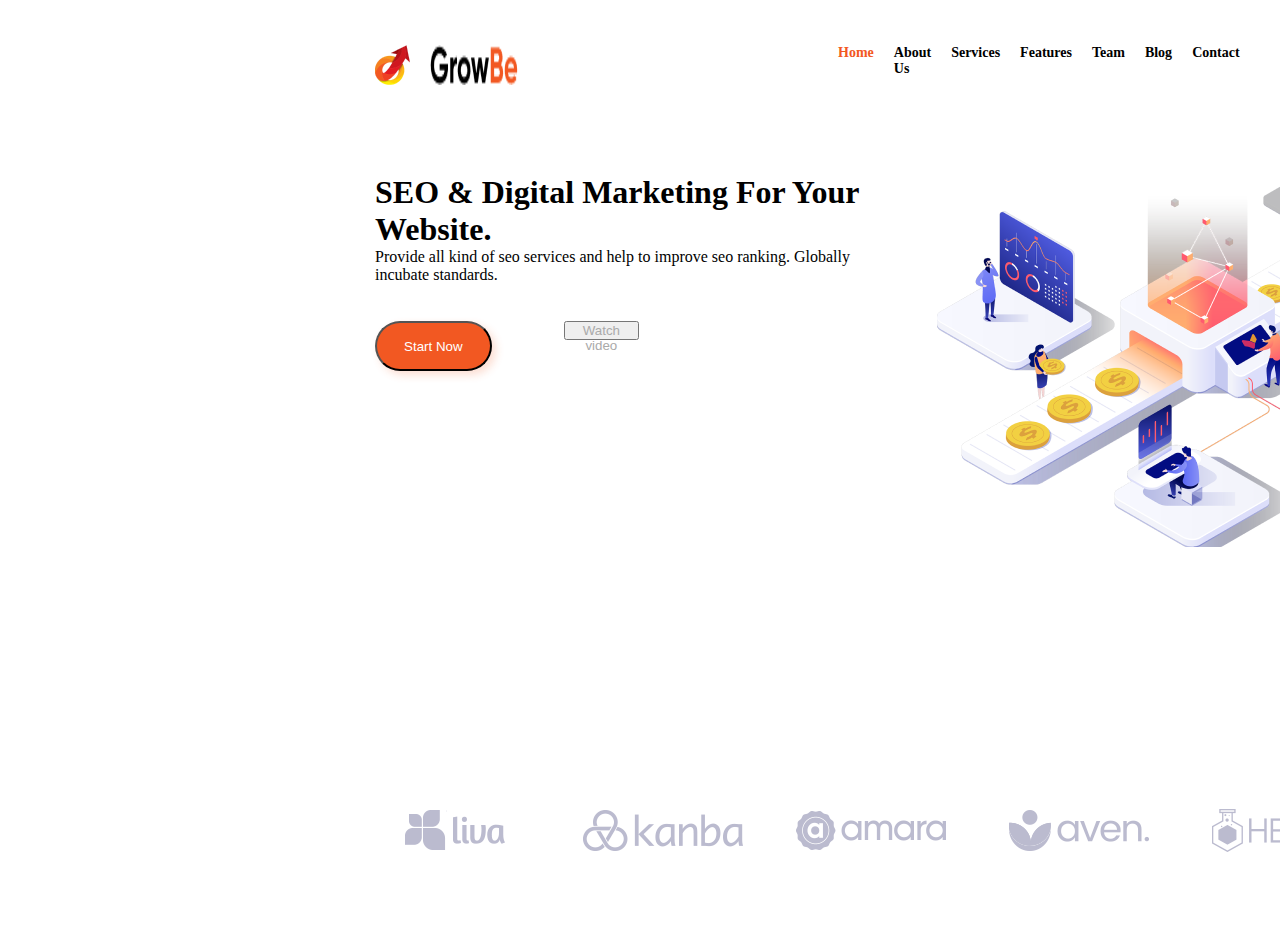
<file: Homework4/index.html>
<!DOCTYPE html>
<html lang="ru">
<head>
    <meta charset="UTF-8">
    <meta http-equiv="X-UA-Compatible" content="IE=edge">
    <meta name="viewport" content="width=device-width, initial-scale=1.0">
    <title>Document</title>
    <link rel="stylesheet" href="/Homework4/style.css">
    <link rel="stylesheet" href="/Homework4/fonts/stylesheet.css">
</head>
<body>
    <header class="header">
        <img src="/Homework4/img/logo.png" alt="logo">
        <img src="/Homework4/img/GrowBe.png" alt="GrowBe">
        <div class="menu_nav">
        <a class="home" href="Home">Home</a>
        <a href="About Us">About Us</a>  
        <a href="Services">Services</a> 
        <a href="Features">Features</a>
        <a href="Team">Team</a>
        <a href="Blog">Blog</a>
        <a href="Contact">Contact</a>
        </div>
    </header>

    <div class="main_content">   
            <div class="main_content_text">
                <h1>SEO & Digital Marketing For Your Website.</h1>
                <p>Provide all kind of seo services and help to improve seo ranking. Globally incubate standards.</p>
            <div class="buttons">    
                <button class="button_start">Start Now</button>
                <button class="button_end">Watch video</button>
            </div>
            </div>
            <img src="/Homework4/img/main_content_img.png" alt="Main_img">
    </div>

    
    <div class="logo">
        <img src="/Homework4/img/logo1.png" alt="logo1">
        <img src="/Homework4/img/logo2.png" alt="logo2">
        <img src="/Homework4/img/logo3.png" alt="logo3">
        <img src="/Homework4/img/logo4.png" alt="logo4">
        <img src="/Homework4/img/logo5.png" alt="logo5">
        <img src="/Homework4/img/logo6.png" alt="logo6">
    </div>
</body>
</html>
</file>
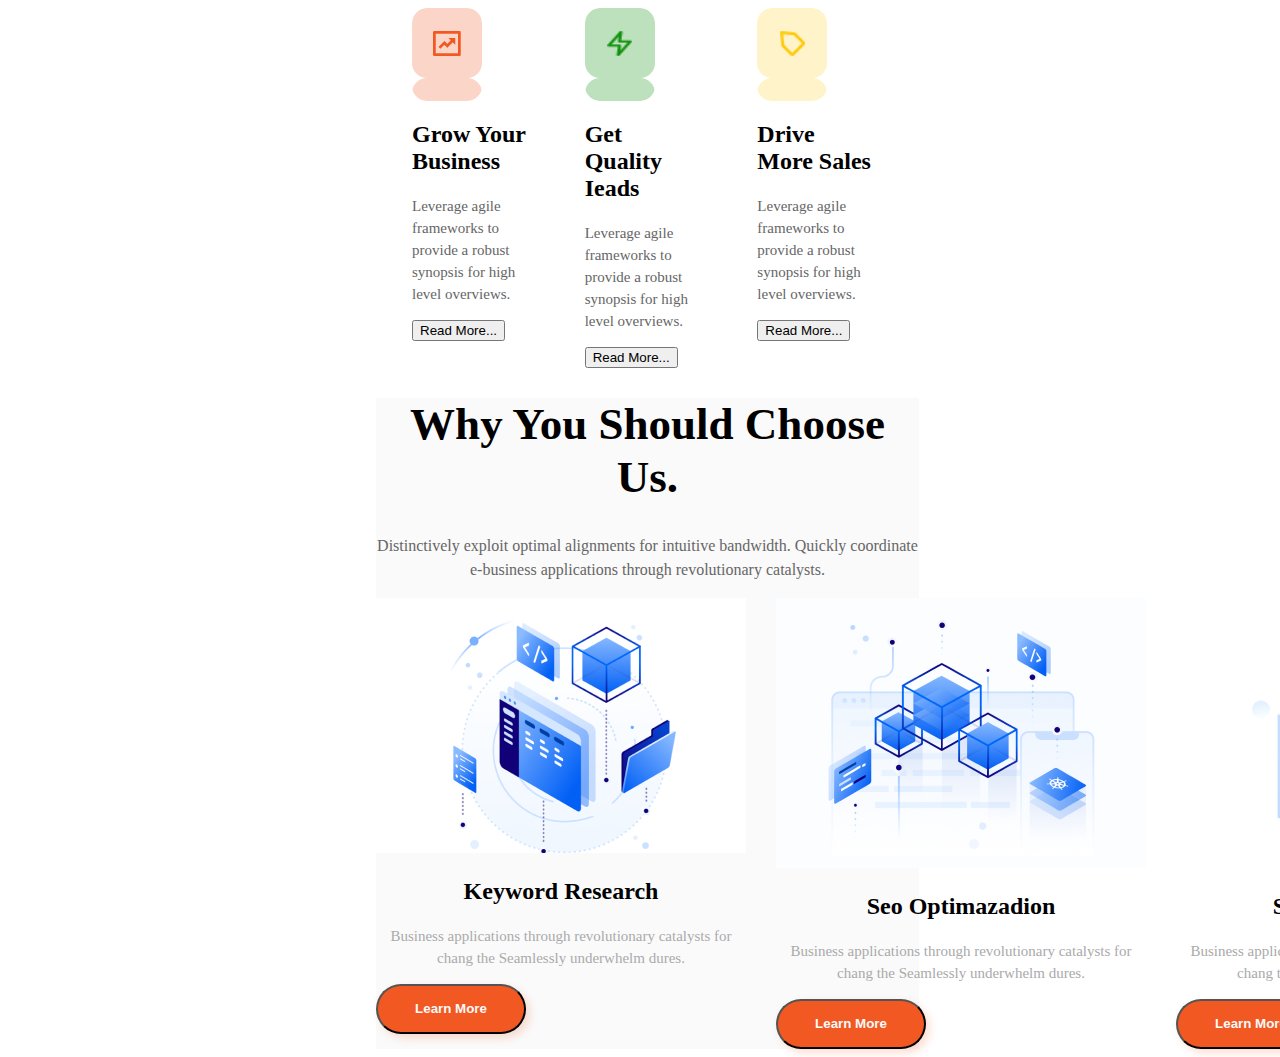
<file: Homework5/index.html>
<!DOCTYPE html>
<html lang="ru">
<head>
    <meta charset="UTF-8">
    <meta http-equiv="X-UA-Compatible" content="IE=edge">
    <meta name="viewport" content="width=device-width, initial-scale=1.0">
    <title>Document</title>
    <link rel="stylesheet" href="/Homework5/style.css">
    <link rel="stylesheet" href="/Homework5/fonts/stylesheet.css">
</head>
<body>
    <div class="header">
        <div class="block1">
            <div class="image1">
            <img src="/Homework5/img/Vector1.png" alt="Vector1" width=27.78px height=25px>
            </div>
            <h2>Grow Your Business</h2>
            <p class="head_par">Leverage agile frameworks to provide a robust synopsis for high level overviews.</p>
            <button>Read More...</button>
        </div>
        <div class="block2">
            <div class="image2">
            <img src="/Homework5/img/Vector2.png" alt="Vector2" width=25px height=25px>
            </div>
            <h2>Get Quality Ieads</h2>
            <p class="head_par">Leverage agile frameworks to provide a robust synopsis for high level overviews.</p>
            <button>Read More...</button>
        </div>
        <div class="block3">
            <div class="image3">
            <img src="/Homework5/img/Vector3.png" alt="Vector3" width=25px height=25px>
            </div>
            <h2>Drive More Sales</h2>
            <p class="head_par">Leverage agile frameworks to provide a robust synopsis for high level overviews.</p>
            <button>Read More...</button>
        </div>
    </div>
    <div class="main">
        <h1>Why You Should Choose Us.</h1>
        <p class="p_center">Distinctively exploit optimal alignments for intuitive bandwidth. Quickly coordinate e-business applications through revolutionary catalysts.</p>
        <div class="blocks">
        <div class="main_block1">
            <img src="/Homework5/img/main_img1.png" alt="main1">
            <h2 class="h2">Keyword Research</h2>
            <p class="par">Business applications through revolutionary catalysts for chang the Seamlessly underwhelm dures.</p>
            <button class="Orange_butt"><b>Learn More</b></button>
        </div>
        <div class="main_block2">
            <img src="/Homework5/img/main_img2.png" alt="main2">
            <h2 class="h2">Seo Optimazadion</h2>
            <p class="par">Business applications through revolutionary catalysts for chang the Seamlessly underwhelm dures.</p>
            <button class="Orange_butt"><b>Learn More</b></button>
        </div>
        <div class="main_block3">
            <img src="/Homework5/img/main_img3.png" alt="main3">
            <h2 class="h2">Social Marketing</h2>
            <p class="par">Business applications through revolutionary catalysts for chang the Seamlessly underwhelm dures.</p>
            <button class="Orange_butt"><b>Learn More</b></button>
        </div>
    </div>
    </div>
</body>
</html>
</file>
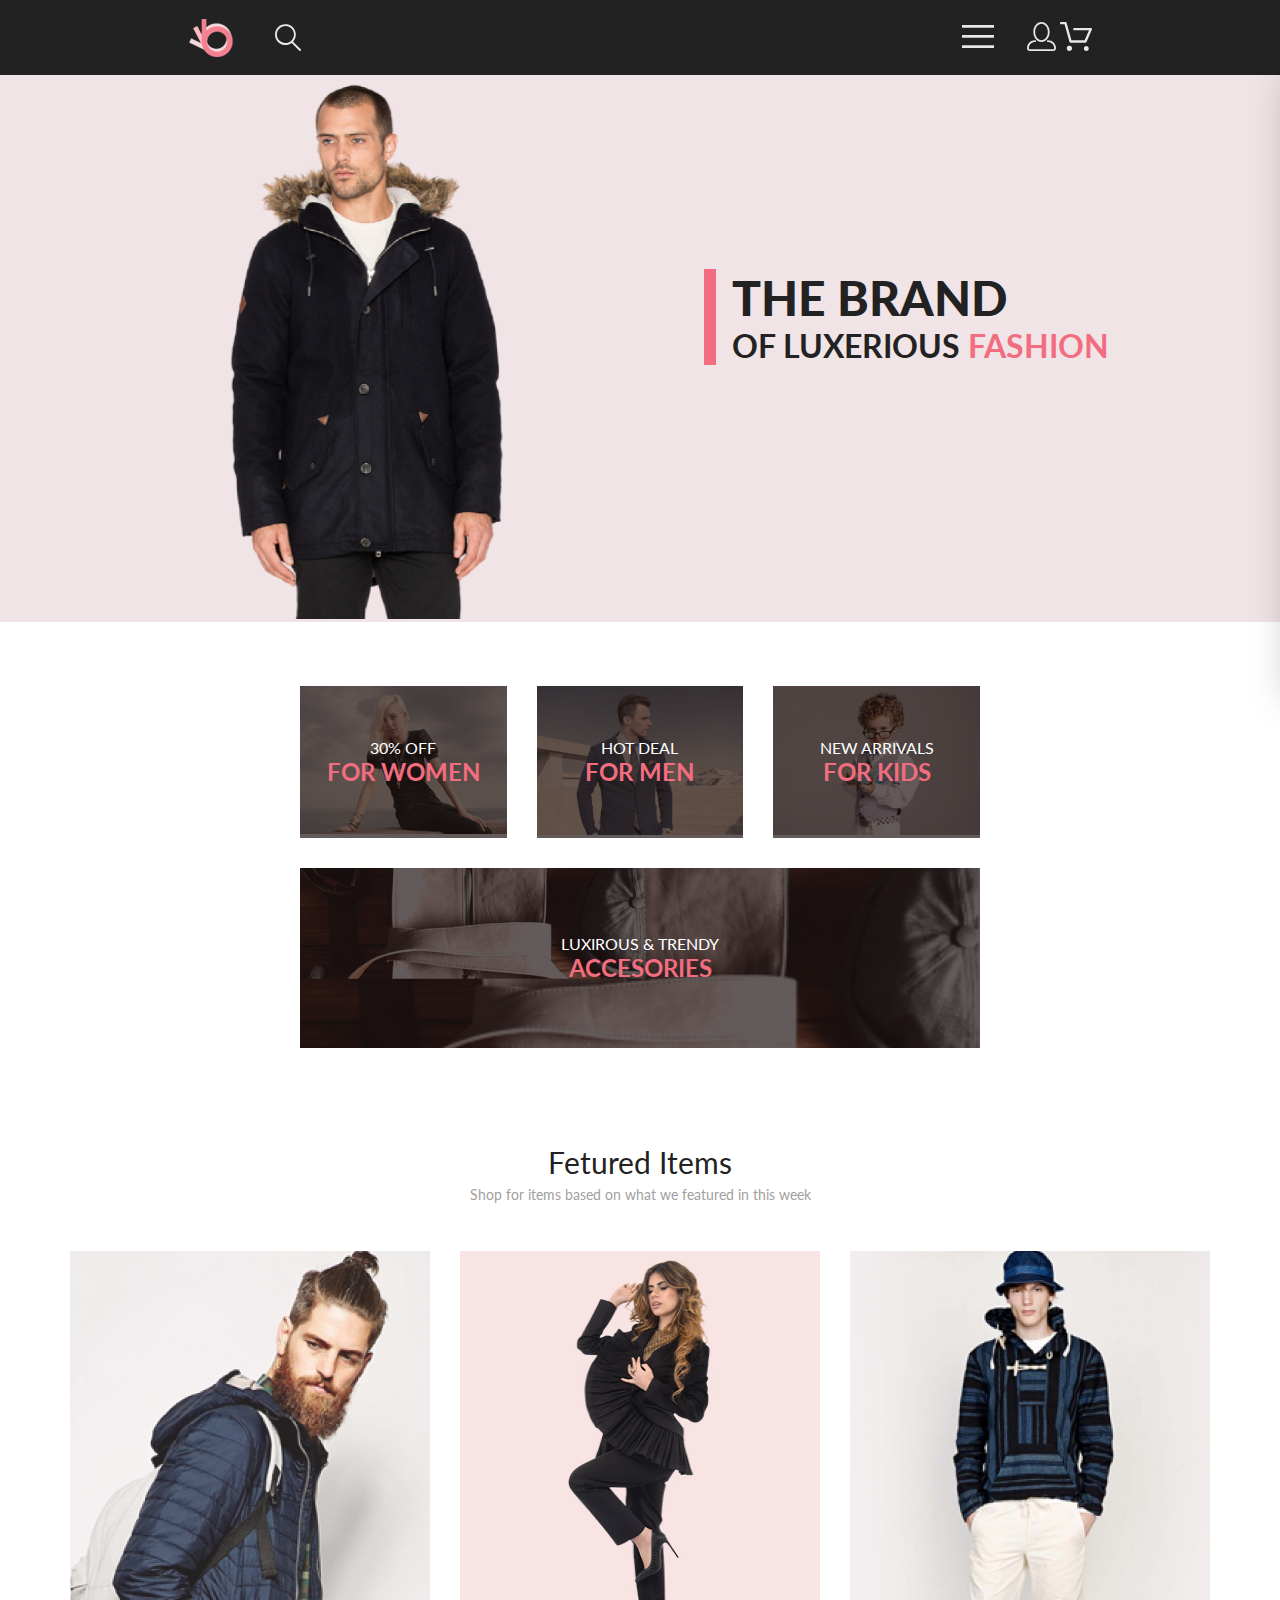
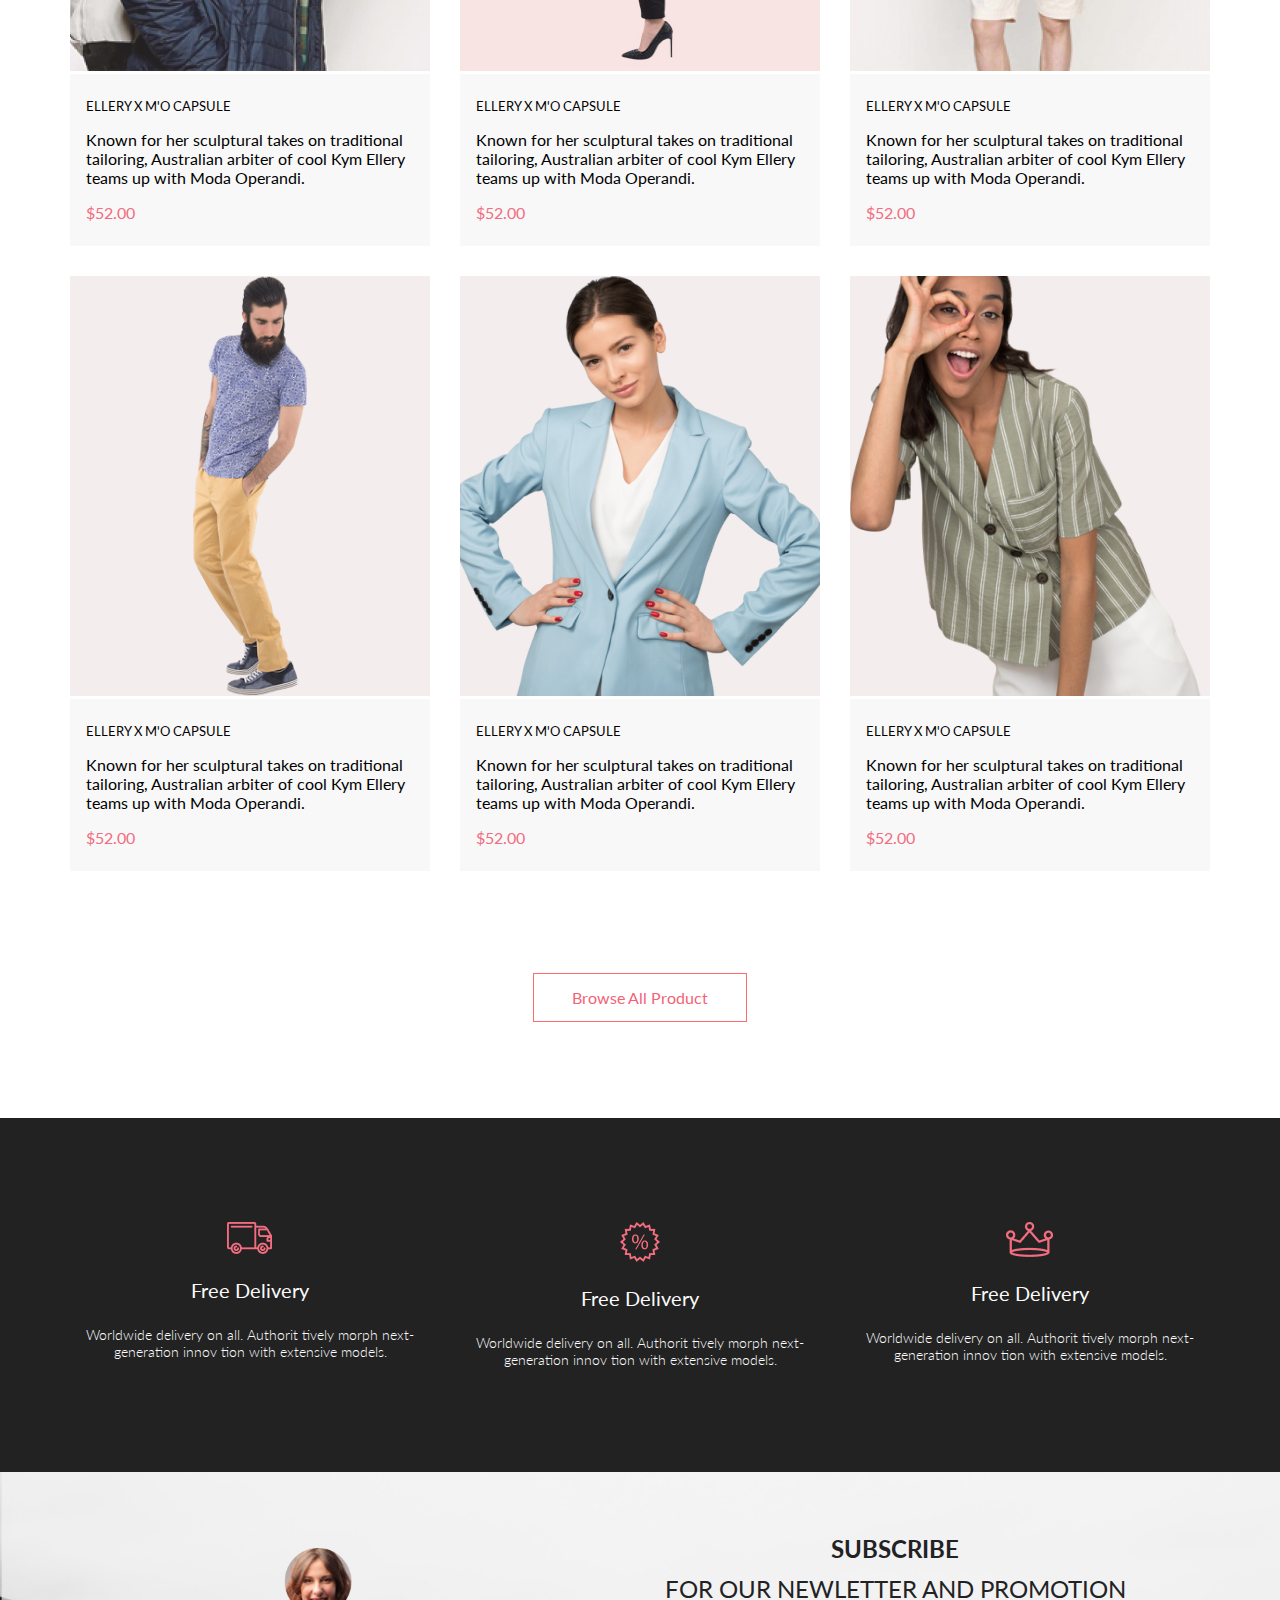
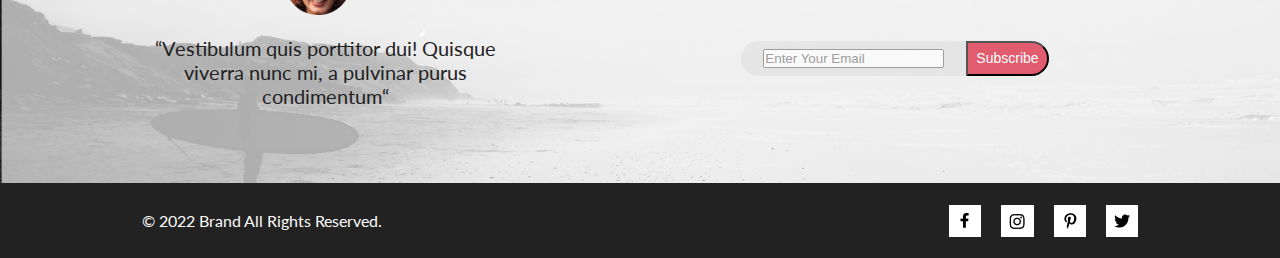
<file: Homework6/index.html>
<!DOCTYPE html>
<html lang="en">
<head>
    <meta charset="UTF-8">
    <meta http-equiv="X-UA-Compatible" content="IE=edge">
    <meta name="viewport" content="width=device-width, initial-scale=1">
    <title>Internet-Shop</title>
    <link rel="stylesheet" href="/Homework6/style.css">
    <link rel="preconnect" href="https://fonts.googleapis.com">
    <link rel="preconnect" href="https://fonts.gstatic.com" crossorigin>
    <link href="https://fonts.googleapis.com/css2?family=Lato:wght@300;400;700;900&display=swap" rel="stylesheet">
</head>
<body>

    <div class="header center">
    <div class="head_left">
        <img src="/Homework6/img/head_left1.png" alt="left1">
        <img src="/Homework6/img/head_left2.svg" alt="left2">
    </div>
    <div class="head_right"> 
        <label for="header__check"><img  src="/Homework6/img/head_right1.svg" alt="right1"></label>
        <div class="mobile">
        <img src="/Homework6/img/head_right2.svg" alt="right2">
        <img src="/Homework6/img/head_right3.svg" alt="right3">
        </div>
    </div>
</div>

<input class="header__checkbox" id="header__check" type="checkbox">
            <div class="mobile-menu">
                <h3 class="mobile-menu__heading">MENU</h3>
                <div class="mobile-menu__box">
                    <div class="mobile-menu__item">
                        <p class="mobile-menu__title">MAN</p>
                        <ul class="mobile-menu__list">
                            <li><p class="mobile-menu__link">Accessories</p></li>
                            <li><p class="mobile-menu__link">Bags</p></li>
                            <li><p class="mobile-menu__link">Denim</p></li>
                            <li><p class="mobile-menu__link">T-Shirts</p></li>
                        </ul>
                    </div>
                    <div class="mobile-menu__item">
                        <p class="mobile-menu__title">WOMAN</p>
                        <ul class="mobile-menu__list">
                            <li><p class="mobile-menu__link">Accessories</p></li>
                            <li><p class="mobile-menu__link">Jackets & Coats</p></li>
                            <li><p class="mobile-menu__link">Polos</p></li>
                            <li><p class="mobile-menu__link">T-Shirts</p></li>
                            <li><p class="mobile-menu__link">Shirts</p></li>
                        </ul>
                    </div>
                    <div class="mobile-menu__item">
                        <p class="mobile-menu__title">KIDS</p>
                        <ul class="mobile-menu__list">
                            <li><p class="mobile-menu__link">Accessories</p></li>
                            <li><p class="mobile-menu__link">Jackets & Coats</p></li>
                            <li><p class="mobile-menu__link">Polos</p></li>
                            <li><p class="mobile-menu__link">T-Shirts</p></li>
                            <li><p class="mobile-menu__link">Shirts</p></li>
                            <li><p class="mobile-menu__link">Bags</p></li>
                        </ul>
                    </div>
                </div>
            </div>

<div class="main center">
    <div class="main_photo">
        <img src="/Homework6/img/main_photo.png" alt="main_photo">
    </div>
    <div class="title">
        <div class="brand">
        <h1 class="brand1">THE BRAND</h1>
        <h2 class="brand2">OF LUXERIOUS <span class="pink">FASHION</span></h2>
        </div>
    </div>
</div>
<div class="catalog_items center">
    <div class="item">
            <img src="/Homework6/img/back_women.png" alt="women">
        <div class="text">
            <h2 class="item_text">30% OFF</h2>
            <h2 class="item_text2">FOR WOMEN</h2>
        </div>
    </div>
    <div class="item">
            <img src="/Homework6/img/back_men.png" alt="men">
        <div class="text">
            <h2 class="item_text">HOT DEAL</h2>
            <h2 class="item_text2">FOR MEN</h2>
        </div>
    </div>
    <div class="item">
            <img src="/Homework6/img/back_kids.png" alt="kids">
        <div class="text">
            <h2 class="item_text">NEW ARRIVALS</h2>
            <h2 class="item_text2">FOR KIDS</h2>
        </div>
    </div>
    <div class="item_acces">
            <img src="/Homework6/img/back_acces.png" alt="acces">
        <div class="text">
            <h2 class="item_text">LUXIROUS & TRENDY</h2>
            <h2 class="item_text2">ACCESORIES</h2>
        </div>
    </div>
</div>
<div class="block_goods center">
    <h1>Fetured Items</h1>
    <p class="sale_text">Shop for items based on what we featured in this week</p>
    <div class="goods">
        <div class="good">
            <img class="good_img" src="/Homework6/img/1.jpg" alt="1">
            <div class="info_good">
            <h3 class="h3_good">ELLERY X M'O CAPSULE</h3>
            <p class="p_good">Known for her sculptural takes on traditional tailoring, Australian arbiter of cool Kym Ellery teams up with Moda Operandi.</p>
            <h3 class="price">$52.00</h3>
            </div>
            <a href="#" class="product__add"><svg width="27" height="25" viewBox="0 0 27 25" fill="none"
                xmlns="http://www.w3.org/2000/svg">
                <path
                    d="M21.9509 23.2667H21.8386C21.2294 23.2667 20.7177 22.7671 20.6735 22.1294C20.629 21.4607 21.1175 20.8785 21.7626 20.8346C21.788 20.8329 21.8145 20.832 21.8405 20.832C22.4575 20.832 22.9743 21.3219 23.0201 21.9487C23.0319 22.1971 22.9914 22.5514 22.736 22.8439L22.73 22.8507L22.7242 22.8575C22.5275 23.0912 22.2607 23.2321 21.9509 23.2667ZM8.21887 23.2604C7.5683 23.2604 7.03906 22.7174 7.03906 22.05C7.03906 21.3832 7.5683 20.8406 8.21887 20.8406C8.86945 20.8406 9.39868 21.3832 9.39868 22.05C9.39868 22.7174 8.86945 23.2604 8.21887 23.2604Z"
                    fill="white" />
                <path
                    d="M21.876 22.2662C21.921 22.2549 21.9423 22.2339 21.96 22.2129C21.9678 22.2037 21.9756 22.1946 21.9835 22.1855C22.02 22.1438 22.0233 22.0553 22.0224 22.0105C22.0092 21.9044 21.9185 21.8315 21.8412 21.8315C21.8375 21.8315 21.8336 21.8317 21.8312 21.8318C21.7531 21.8372 21.6653 21.9409 21.6719 22.0625C21.6813 22.1793 21.7675 22.2662 21.8392 22.2662H21.876ZM8.21954 22.2599C8.31873 22.2599 8.39935 22.1655 8.39935 22.0496C8.39935 21.9341 8.31873 21.8401 8.21954 21.8401C8.12042 21.8401 8.03973 21.9341 8.03973 22.0496C8.03973 22.1655 8.12042 22.2599 8.21954 22.2599ZM21.9995 24.2662C21.9517 24.2662 21.8878 24.2662 21.8392 24.2662C20.7017 24.2662 19.7567 23.3545 19.6765 22.198C19.5964 20.9929 20.4937 19.9183 21.6953 19.8364C21.7441 19.8331 21.7928 19.8315 21.8412 19.8315C22.9799 19.8315 23.9413 20.7324 24.019 21.8884C24.0505 22.4915 23.8741 23.0612 23.4898 23.5012C23.1055 23.9575 22.5764 24.2177 21.9995 24.2662ZM8.21954 24.2599C7.01532 24.2599 6.03973 23.2709 6.03973 22.0496C6.03973 20.8291 7.01532 19.8401 8.21954 19.8401C9.42371 19.8401 10.3994 20.8291 10.3994 22.0496C10.3994 23.2709 9.42371 24.2599 8.21954 24.2599ZM21.1984 17.3938H9.13306C8.70013 17.3938 8.31586 17.1005 8.20331 16.6775L4.27753 2.24768H1.52173C0.993408 2.24768 0.560547 1.80859 0.560547 1.27039C0.560547 0.733032 0.993408 0.292969 1.52173 0.292969H4.99933C5.43134 0.292969 5.81561 0.586304 5.9281 1.01025L9.85394 15.4391H20.5576L24.1144 7.13379H12.2578C11.7286 7.13379 11.2957 6.69373 11.2957 6.15649C11.2957 5.61914 11.7286 5.17908 12.2578 5.17908H25.5886C25.9091 5.17908 26.2141 5.34192 26.3896 5.61914C26.566 5.89539 26.5984 6.23743 26.4697 6.547L22.0795 16.807C21.9193 17.1653 21.5827 17.3938 21.1984 17.3938Z"
                    fill="white" />
                <path
                    d="M21.876 22.2662C21.921 22.2549 21.9423 22.2339 21.96 22.2129C21.9678 22.2037 21.9756 22.1946 21.9835 22.1855C22.02 22.1438 22.0233 22.0553 22.0224 22.0105C22.0092 21.9044 21.9185 21.8315 21.8412 21.8315C21.8375 21.8315 21.8336 21.8317 21.8312 21.8318C21.7531 21.8372 21.6653 21.9409 21.6719 22.0625C21.6813 22.1793 21.7675 22.2662 21.8392 22.2662H21.876ZM8.21954 22.2599C8.31873 22.2599 8.39935 22.1655 8.39935 22.0496C8.39935 21.9341 8.31873 21.8401 8.21954 21.8401C8.12042 21.8401 8.03973 21.9341 8.03973 22.0496C8.03973 22.1655 8.12042 22.2599 8.21954 22.2599ZM21.9995 24.2662C21.9517 24.2662 21.8878 24.2662 21.8392 24.2662C20.7017 24.2662 19.7567 23.3545 19.6765 22.198C19.5964 20.9929 20.4937 19.9183 21.6953 19.8364C21.7441 19.8331 21.7928 19.8315 21.8412 19.8315C22.9799 19.8315 23.9413 20.7324 24.019 21.8884C24.0505 22.4915 23.8741 23.0612 23.4898 23.5012C23.1055 23.9575 22.5764 24.2177 21.9995 24.2662ZM8.21954 24.2599C7.01532 24.2599 6.03973 23.2709 6.03973 22.0496C6.03973 20.8291 7.01532 19.8401 8.21954 19.8401C9.42371 19.8401 10.3994 20.8291 10.3994 22.0496C10.3994 23.2709 9.42371 24.2599 8.21954 24.2599ZM21.1984 17.3938H9.13306C8.70013 17.3938 8.31586 17.1005 8.20331 16.6775L4.27753 2.24768H1.52173C0.993408 2.24768 0.560547 1.80859 0.560547 1.27039C0.560547 0.733032 0.993408 0.292969 1.52173 0.292969H4.99933C5.43134 0.292969 5.81561 0.586304 5.9281 1.01025L9.85394 15.4391H20.5576L24.1144 7.13379H12.2578C11.7286 7.13379 11.2957 6.69373 11.2957 6.15649C11.2957 5.61914 11.7286 5.17908 12.2578 5.17908H25.5886C25.9091 5.17908 26.2141 5.34192 26.3896 5.61914C26.566 5.89539 26.5984 6.23743 26.4697 6.547L22.0795 16.807C21.9193 17.1653 21.5827 17.3938 21.1984 17.3938Z"
                    fill="white" />
            </svg>
            Add to Cart</a>
        </div>
        <div class="good">
            <img class="good_img" src="/Homework6/img/2.jpg" alt="2">
            <div class="info_good">
            <h3 class="h3_good">ELLERY X M'O CAPSULE</h3>
            <p class="p_good">Known for her sculptural takes on traditional tailoring, Australian arbiter of cool Kym Ellery teams up with Moda Operandi.</p>
            <h3 class="price">$52.00</h3>
            </div>
            <a href="#" class="product__add"><svg width="27" height="25" viewBox="0 0 27 25" fill="none"
                xmlns="http://www.w3.org/2000/svg">
                <path
                    d="M21.9509 23.2667H21.8386C21.2294 23.2667 20.7177 22.7671 20.6735 22.1294C20.629 21.4607 21.1175 20.8785 21.7626 20.8346C21.788 20.8329 21.8145 20.832 21.8405 20.832C22.4575 20.832 22.9743 21.3219 23.0201 21.9487C23.0319 22.1971 22.9914 22.5514 22.736 22.8439L22.73 22.8507L22.7242 22.8575C22.5275 23.0912 22.2607 23.2321 21.9509 23.2667ZM8.21887 23.2604C7.5683 23.2604 7.03906 22.7174 7.03906 22.05C7.03906 21.3832 7.5683 20.8406 8.21887 20.8406C8.86945 20.8406 9.39868 21.3832 9.39868 22.05C9.39868 22.7174 8.86945 23.2604 8.21887 23.2604Z"
                    fill="white" />
                <path
                    d="M21.876 22.2662C21.921 22.2549 21.9423 22.2339 21.96 22.2129C21.9678 22.2037 21.9756 22.1946 21.9835 22.1855C22.02 22.1438 22.0233 22.0553 22.0224 22.0105C22.0092 21.9044 21.9185 21.8315 21.8412 21.8315C21.8375 21.8315 21.8336 21.8317 21.8312 21.8318C21.7531 21.8372 21.6653 21.9409 21.6719 22.0625C21.6813 22.1793 21.7675 22.2662 21.8392 22.2662H21.876ZM8.21954 22.2599C8.31873 22.2599 8.39935 22.1655 8.39935 22.0496C8.39935 21.9341 8.31873 21.8401 8.21954 21.8401C8.12042 21.8401 8.03973 21.9341 8.03973 22.0496C8.03973 22.1655 8.12042 22.2599 8.21954 22.2599ZM21.9995 24.2662C21.9517 24.2662 21.8878 24.2662 21.8392 24.2662C20.7017 24.2662 19.7567 23.3545 19.6765 22.198C19.5964 20.9929 20.4937 19.9183 21.6953 19.8364C21.7441 19.8331 21.7928 19.8315 21.8412 19.8315C22.9799 19.8315 23.9413 20.7324 24.019 21.8884C24.0505 22.4915 23.8741 23.0612 23.4898 23.5012C23.1055 23.9575 22.5764 24.2177 21.9995 24.2662ZM8.21954 24.2599C7.01532 24.2599 6.03973 23.2709 6.03973 22.0496C6.03973 20.8291 7.01532 19.8401 8.21954 19.8401C9.42371 19.8401 10.3994 20.8291 10.3994 22.0496C10.3994 23.2709 9.42371 24.2599 8.21954 24.2599ZM21.1984 17.3938H9.13306C8.70013 17.3938 8.31586 17.1005 8.20331 16.6775L4.27753 2.24768H1.52173C0.993408 2.24768 0.560547 1.80859 0.560547 1.27039C0.560547 0.733032 0.993408 0.292969 1.52173 0.292969H4.99933C5.43134 0.292969 5.81561 0.586304 5.9281 1.01025L9.85394 15.4391H20.5576L24.1144 7.13379H12.2578C11.7286 7.13379 11.2957 6.69373 11.2957 6.15649C11.2957 5.61914 11.7286 5.17908 12.2578 5.17908H25.5886C25.9091 5.17908 26.2141 5.34192 26.3896 5.61914C26.566 5.89539 26.5984 6.23743 26.4697 6.547L22.0795 16.807C21.9193 17.1653 21.5827 17.3938 21.1984 17.3938Z"
                    fill="white" />
                <path
                    d="M21.876 22.2662C21.921 22.2549 21.9423 22.2339 21.96 22.2129C21.9678 22.2037 21.9756 22.1946 21.9835 22.1855C22.02 22.1438 22.0233 22.0553 22.0224 22.0105C22.0092 21.9044 21.9185 21.8315 21.8412 21.8315C21.8375 21.8315 21.8336 21.8317 21.8312 21.8318C21.7531 21.8372 21.6653 21.9409 21.6719 22.0625C21.6813 22.1793 21.7675 22.2662 21.8392 22.2662H21.876ZM8.21954 22.2599C8.31873 22.2599 8.39935 22.1655 8.39935 22.0496C8.39935 21.9341 8.31873 21.8401 8.21954 21.8401C8.12042 21.8401 8.03973 21.9341 8.03973 22.0496C8.03973 22.1655 8.12042 22.2599 8.21954 22.2599ZM21.9995 24.2662C21.9517 24.2662 21.8878 24.2662 21.8392 24.2662C20.7017 24.2662 19.7567 23.3545 19.6765 22.198C19.5964 20.9929 20.4937 19.9183 21.6953 19.8364C21.7441 19.8331 21.7928 19.8315 21.8412 19.8315C22.9799 19.8315 23.9413 20.7324 24.019 21.8884C24.0505 22.4915 23.8741 23.0612 23.4898 23.5012C23.1055 23.9575 22.5764 24.2177 21.9995 24.2662ZM8.21954 24.2599C7.01532 24.2599 6.03973 23.2709 6.03973 22.0496C6.03973 20.8291 7.01532 19.8401 8.21954 19.8401C9.42371 19.8401 10.3994 20.8291 10.3994 22.0496C10.3994 23.2709 9.42371 24.2599 8.21954 24.2599ZM21.1984 17.3938H9.13306C8.70013 17.3938 8.31586 17.1005 8.20331 16.6775L4.27753 2.24768H1.52173C0.993408 2.24768 0.560547 1.80859 0.560547 1.27039C0.560547 0.733032 0.993408 0.292969 1.52173 0.292969H4.99933C5.43134 0.292969 5.81561 0.586304 5.9281 1.01025L9.85394 15.4391H20.5576L24.1144 7.13379H12.2578C11.7286 7.13379 11.2957 6.69373 11.2957 6.15649C11.2957 5.61914 11.7286 5.17908 12.2578 5.17908H25.5886C25.9091 5.17908 26.2141 5.34192 26.3896 5.61914C26.566 5.89539 26.5984 6.23743 26.4697 6.547L22.0795 16.807C21.9193 17.1653 21.5827 17.3938 21.1984 17.3938Z"
                    fill="white" />
            </svg>
            Add to Cart</a>
        </div>
        <div class="good">
            <img class="good_img" src="/Homework6/img/3.png" alt="3">
            <div class="info_good">
            <h3 class="h3_good">ELLERY X M'O CAPSULE</h3>
            <p class="p_good">Known for her sculptural takes on traditional tailoring, Australian arbiter of cool Kym Ellery teams up with Moda Operandi.</p>
            <h3 class="price">$52.00</h3>
            </div>
            <a href="#" class="product__add"><svg width="27" height="25" viewBox="0 0 27 25" fill="none"
                xmlns="http://www.w3.org/2000/svg">
                <path
                    d="M21.9509 23.2667H21.8386C21.2294 23.2667 20.7177 22.7671 20.6735 22.1294C20.629 21.4607 21.1175 20.8785 21.7626 20.8346C21.788 20.8329 21.8145 20.832 21.8405 20.832C22.4575 20.832 22.9743 21.3219 23.0201 21.9487C23.0319 22.1971 22.9914 22.5514 22.736 22.8439L22.73 22.8507L22.7242 22.8575C22.5275 23.0912 22.2607 23.2321 21.9509 23.2667ZM8.21887 23.2604C7.5683 23.2604 7.03906 22.7174 7.03906 22.05C7.03906 21.3832 7.5683 20.8406 8.21887 20.8406C8.86945 20.8406 9.39868 21.3832 9.39868 22.05C9.39868 22.7174 8.86945 23.2604 8.21887 23.2604Z"
                    fill="white" />
                <path
                    d="M21.876 22.2662C21.921 22.2549 21.9423 22.2339 21.96 22.2129C21.9678 22.2037 21.9756 22.1946 21.9835 22.1855C22.02 22.1438 22.0233 22.0553 22.0224 22.0105C22.0092 21.9044 21.9185 21.8315 21.8412 21.8315C21.8375 21.8315 21.8336 21.8317 21.8312 21.8318C21.7531 21.8372 21.6653 21.9409 21.6719 22.0625C21.6813 22.1793 21.7675 22.2662 21.8392 22.2662H21.876ZM8.21954 22.2599C8.31873 22.2599 8.39935 22.1655 8.39935 22.0496C8.39935 21.9341 8.31873 21.8401 8.21954 21.8401C8.12042 21.8401 8.03973 21.9341 8.03973 22.0496C8.03973 22.1655 8.12042 22.2599 8.21954 22.2599ZM21.9995 24.2662C21.9517 24.2662 21.8878 24.2662 21.8392 24.2662C20.7017 24.2662 19.7567 23.3545 19.6765 22.198C19.5964 20.9929 20.4937 19.9183 21.6953 19.8364C21.7441 19.8331 21.7928 19.8315 21.8412 19.8315C22.9799 19.8315 23.9413 20.7324 24.019 21.8884C24.0505 22.4915 23.8741 23.0612 23.4898 23.5012C23.1055 23.9575 22.5764 24.2177 21.9995 24.2662ZM8.21954 24.2599C7.01532 24.2599 6.03973 23.2709 6.03973 22.0496C6.03973 20.8291 7.01532 19.8401 8.21954 19.8401C9.42371 19.8401 10.3994 20.8291 10.3994 22.0496C10.3994 23.2709 9.42371 24.2599 8.21954 24.2599ZM21.1984 17.3938H9.13306C8.70013 17.3938 8.31586 17.1005 8.20331 16.6775L4.27753 2.24768H1.52173C0.993408 2.24768 0.560547 1.80859 0.560547 1.27039C0.560547 0.733032 0.993408 0.292969 1.52173 0.292969H4.99933C5.43134 0.292969 5.81561 0.586304 5.9281 1.01025L9.85394 15.4391H20.5576L24.1144 7.13379H12.2578C11.7286 7.13379 11.2957 6.69373 11.2957 6.15649C11.2957 5.61914 11.7286 5.17908 12.2578 5.17908H25.5886C25.9091 5.17908 26.2141 5.34192 26.3896 5.61914C26.566 5.89539 26.5984 6.23743 26.4697 6.547L22.0795 16.807C21.9193 17.1653 21.5827 17.3938 21.1984 17.3938Z"
                    fill="white" />
                <path
                    d="M21.876 22.2662C21.921 22.2549 21.9423 22.2339 21.96 22.2129C21.9678 22.2037 21.9756 22.1946 21.9835 22.1855C22.02 22.1438 22.0233 22.0553 22.0224 22.0105C22.0092 21.9044 21.9185 21.8315 21.8412 21.8315C21.8375 21.8315 21.8336 21.8317 21.8312 21.8318C21.7531 21.8372 21.6653 21.9409 21.6719 22.0625C21.6813 22.1793 21.7675 22.2662 21.8392 22.2662H21.876ZM8.21954 22.2599C8.31873 22.2599 8.39935 22.1655 8.39935 22.0496C8.39935 21.9341 8.31873 21.8401 8.21954 21.8401C8.12042 21.8401 8.03973 21.9341 8.03973 22.0496C8.03973 22.1655 8.12042 22.2599 8.21954 22.2599ZM21.9995 24.2662C21.9517 24.2662 21.8878 24.2662 21.8392 24.2662C20.7017 24.2662 19.7567 23.3545 19.6765 22.198C19.5964 20.9929 20.4937 19.9183 21.6953 19.8364C21.7441 19.8331 21.7928 19.8315 21.8412 19.8315C22.9799 19.8315 23.9413 20.7324 24.019 21.8884C24.0505 22.4915 23.8741 23.0612 23.4898 23.5012C23.1055 23.9575 22.5764 24.2177 21.9995 24.2662ZM8.21954 24.2599C7.01532 24.2599 6.03973 23.2709 6.03973 22.0496C6.03973 20.8291 7.01532 19.8401 8.21954 19.8401C9.42371 19.8401 10.3994 20.8291 10.3994 22.0496C10.3994 23.2709 9.42371 24.2599 8.21954 24.2599ZM21.1984 17.3938H9.13306C8.70013 17.3938 8.31586 17.1005 8.20331 16.6775L4.27753 2.24768H1.52173C0.993408 2.24768 0.560547 1.80859 0.560547 1.27039C0.560547 0.733032 0.993408 0.292969 1.52173 0.292969H4.99933C5.43134 0.292969 5.81561 0.586304 5.9281 1.01025L9.85394 15.4391H20.5576L24.1144 7.13379H12.2578C11.7286 7.13379 11.2957 6.69373 11.2957 6.15649C11.2957 5.61914 11.7286 5.17908 12.2578 5.17908H25.5886C25.9091 5.17908 26.2141 5.34192 26.3896 5.61914C26.566 5.89539 26.5984 6.23743 26.4697 6.547L22.0795 16.807C21.9193 17.1653 21.5827 17.3938 21.1984 17.3938Z"
                    fill="white" />
            </svg>
            Add to Cart</a>
        </div>
        <div class="good">
            <img class="good_img" src="/Homework6/img/4.png" alt="4">
            <div class="info_good">
            <h3 class="h3_good">ELLERY X M'O CAPSULE</h3>
            <p class="p_good">Known for her sculptural takes on traditional tailoring, Australian arbiter of cool Kym Ellery teams up with Moda Operandi.</p>
            <h3 class="price">$52.00</h3>
            </div>
            <a href="#" class="product__add"><svg width="27" height="25" viewBox="0 0 27 25" fill="none"
                xmlns="http://www.w3.org/2000/svg">
                <path
                    d="M21.9509 23.2667H21.8386C21.2294 23.2667 20.7177 22.7671 20.6735 22.1294C20.629 21.4607 21.1175 20.8785 21.7626 20.8346C21.788 20.8329 21.8145 20.832 21.8405 20.832C22.4575 20.832 22.9743 21.3219 23.0201 21.9487C23.0319 22.1971 22.9914 22.5514 22.736 22.8439L22.73 22.8507L22.7242 22.8575C22.5275 23.0912 22.2607 23.2321 21.9509 23.2667ZM8.21887 23.2604C7.5683 23.2604 7.03906 22.7174 7.03906 22.05C7.03906 21.3832 7.5683 20.8406 8.21887 20.8406C8.86945 20.8406 9.39868 21.3832 9.39868 22.05C9.39868 22.7174 8.86945 23.2604 8.21887 23.2604Z"
                    fill="white" />
                <path
                    d="M21.876 22.2662C21.921 22.2549 21.9423 22.2339 21.96 22.2129C21.9678 22.2037 21.9756 22.1946 21.9835 22.1855C22.02 22.1438 22.0233 22.0553 22.0224 22.0105C22.0092 21.9044 21.9185 21.8315 21.8412 21.8315C21.8375 21.8315 21.8336 21.8317 21.8312 21.8318C21.7531 21.8372 21.6653 21.9409 21.6719 22.0625C21.6813 22.1793 21.7675 22.2662 21.8392 22.2662H21.876ZM8.21954 22.2599C8.31873 22.2599 8.39935 22.1655 8.39935 22.0496C8.39935 21.9341 8.31873 21.8401 8.21954 21.8401C8.12042 21.8401 8.03973 21.9341 8.03973 22.0496C8.03973 22.1655 8.12042 22.2599 8.21954 22.2599ZM21.9995 24.2662C21.9517 24.2662 21.8878 24.2662 21.8392 24.2662C20.7017 24.2662 19.7567 23.3545 19.6765 22.198C19.5964 20.9929 20.4937 19.9183 21.6953 19.8364C21.7441 19.8331 21.7928 19.8315 21.8412 19.8315C22.9799 19.8315 23.9413 20.7324 24.019 21.8884C24.0505 22.4915 23.8741 23.0612 23.4898 23.5012C23.1055 23.9575 22.5764 24.2177 21.9995 24.2662ZM8.21954 24.2599C7.01532 24.2599 6.03973 23.2709 6.03973 22.0496C6.03973 20.8291 7.01532 19.8401 8.21954 19.8401C9.42371 19.8401 10.3994 20.8291 10.3994 22.0496C10.3994 23.2709 9.42371 24.2599 8.21954 24.2599ZM21.1984 17.3938H9.13306C8.70013 17.3938 8.31586 17.1005 8.20331 16.6775L4.27753 2.24768H1.52173C0.993408 2.24768 0.560547 1.80859 0.560547 1.27039C0.560547 0.733032 0.993408 0.292969 1.52173 0.292969H4.99933C5.43134 0.292969 5.81561 0.586304 5.9281 1.01025L9.85394 15.4391H20.5576L24.1144 7.13379H12.2578C11.7286 7.13379 11.2957 6.69373 11.2957 6.15649C11.2957 5.61914 11.7286 5.17908 12.2578 5.17908H25.5886C25.9091 5.17908 26.2141 5.34192 26.3896 5.61914C26.566 5.89539 26.5984 6.23743 26.4697 6.547L22.0795 16.807C21.9193 17.1653 21.5827 17.3938 21.1984 17.3938Z"
                    fill="white" />
                <path
                    d="M21.876 22.2662C21.921 22.2549 21.9423 22.2339 21.96 22.2129C21.9678 22.2037 21.9756 22.1946 21.9835 22.1855C22.02 22.1438 22.0233 22.0553 22.0224 22.0105C22.0092 21.9044 21.9185 21.8315 21.8412 21.8315C21.8375 21.8315 21.8336 21.8317 21.8312 21.8318C21.7531 21.8372 21.6653 21.9409 21.6719 22.0625C21.6813 22.1793 21.7675 22.2662 21.8392 22.2662H21.876ZM8.21954 22.2599C8.31873 22.2599 8.39935 22.1655 8.39935 22.0496C8.39935 21.9341 8.31873 21.8401 8.21954 21.8401C8.12042 21.8401 8.03973 21.9341 8.03973 22.0496C8.03973 22.1655 8.12042 22.2599 8.21954 22.2599ZM21.9995 24.2662C21.9517 24.2662 21.8878 24.2662 21.8392 24.2662C20.7017 24.2662 19.7567 23.3545 19.6765 22.198C19.5964 20.9929 20.4937 19.9183 21.6953 19.8364C21.7441 19.8331 21.7928 19.8315 21.8412 19.8315C22.9799 19.8315 23.9413 20.7324 24.019 21.8884C24.0505 22.4915 23.8741 23.0612 23.4898 23.5012C23.1055 23.9575 22.5764 24.2177 21.9995 24.2662ZM8.21954 24.2599C7.01532 24.2599 6.03973 23.2709 6.03973 22.0496C6.03973 20.8291 7.01532 19.8401 8.21954 19.8401C9.42371 19.8401 10.3994 20.8291 10.3994 22.0496C10.3994 23.2709 9.42371 24.2599 8.21954 24.2599ZM21.1984 17.3938H9.13306C8.70013 17.3938 8.31586 17.1005 8.20331 16.6775L4.27753 2.24768H1.52173C0.993408 2.24768 0.560547 1.80859 0.560547 1.27039C0.560547 0.733032 0.993408 0.292969 1.52173 0.292969H4.99933C5.43134 0.292969 5.81561 0.586304 5.9281 1.01025L9.85394 15.4391H20.5576L24.1144 7.13379H12.2578C11.7286 7.13379 11.2957 6.69373 11.2957 6.15649C11.2957 5.61914 11.7286 5.17908 12.2578 5.17908H25.5886C25.9091 5.17908 26.2141 5.34192 26.3896 5.61914C26.566 5.89539 26.5984 6.23743 26.4697 6.547L22.0795 16.807C21.9193 17.1653 21.5827 17.3938 21.1984 17.3938Z"
                    fill="white" />
            </svg>
            Add to Cart</a>
        </div>
        <div class="good">
            <img class="good_img" src="/Homework6/img/5.png" alt="5">
            <div class="info_good">
            <h3 class="h3_good">ELLERY X M'O CAPSULE</h3>
            <p class="p_good">Known for her sculptural takes on traditional tailoring, Australian arbiter of cool Kym Ellery teams up with Moda Operandi.</p>
            <h3 class="price">$52.00</h3>
            </div>
            <a href="#" class="product__add"><svg width="27" height="25" viewBox="0 0 27 25" fill="none"
                xmlns="http://www.w3.org/2000/svg">
                <path
                    d="M21.9509 23.2667H21.8386C21.2294 23.2667 20.7177 22.7671 20.6735 22.1294C20.629 21.4607 21.1175 20.8785 21.7626 20.8346C21.788 20.8329 21.8145 20.832 21.8405 20.832C22.4575 20.832 22.9743 21.3219 23.0201 21.9487C23.0319 22.1971 22.9914 22.5514 22.736 22.8439L22.73 22.8507L22.7242 22.8575C22.5275 23.0912 22.2607 23.2321 21.9509 23.2667ZM8.21887 23.2604C7.5683 23.2604 7.03906 22.7174 7.03906 22.05C7.03906 21.3832 7.5683 20.8406 8.21887 20.8406C8.86945 20.8406 9.39868 21.3832 9.39868 22.05C9.39868 22.7174 8.86945 23.2604 8.21887 23.2604Z"
                    fill="white" />
                <path
                    d="M21.876 22.2662C21.921 22.2549 21.9423 22.2339 21.96 22.2129C21.9678 22.2037 21.9756 22.1946 21.9835 22.1855C22.02 22.1438 22.0233 22.0553 22.0224 22.0105C22.0092 21.9044 21.9185 21.8315 21.8412 21.8315C21.8375 21.8315 21.8336 21.8317 21.8312 21.8318C21.7531 21.8372 21.6653 21.9409 21.6719 22.0625C21.6813 22.1793 21.7675 22.2662 21.8392 22.2662H21.876ZM8.21954 22.2599C8.31873 22.2599 8.39935 22.1655 8.39935 22.0496C8.39935 21.9341 8.31873 21.8401 8.21954 21.8401C8.12042 21.8401 8.03973 21.9341 8.03973 22.0496C8.03973 22.1655 8.12042 22.2599 8.21954 22.2599ZM21.9995 24.2662C21.9517 24.2662 21.8878 24.2662 21.8392 24.2662C20.7017 24.2662 19.7567 23.3545 19.6765 22.198C19.5964 20.9929 20.4937 19.9183 21.6953 19.8364C21.7441 19.8331 21.7928 19.8315 21.8412 19.8315C22.9799 19.8315 23.9413 20.7324 24.019 21.8884C24.0505 22.4915 23.8741 23.0612 23.4898 23.5012C23.1055 23.9575 22.5764 24.2177 21.9995 24.2662ZM8.21954 24.2599C7.01532 24.2599 6.03973 23.2709 6.03973 22.0496C6.03973 20.8291 7.01532 19.8401 8.21954 19.8401C9.42371 19.8401 10.3994 20.8291 10.3994 22.0496C10.3994 23.2709 9.42371 24.2599 8.21954 24.2599ZM21.1984 17.3938H9.13306C8.70013 17.3938 8.31586 17.1005 8.20331 16.6775L4.27753 2.24768H1.52173C0.993408 2.24768 0.560547 1.80859 0.560547 1.27039C0.560547 0.733032 0.993408 0.292969 1.52173 0.292969H4.99933C5.43134 0.292969 5.81561 0.586304 5.9281 1.01025L9.85394 15.4391H20.5576L24.1144 7.13379H12.2578C11.7286 7.13379 11.2957 6.69373 11.2957 6.15649C11.2957 5.61914 11.7286 5.17908 12.2578 5.17908H25.5886C25.9091 5.17908 26.2141 5.34192 26.3896 5.61914C26.566 5.89539 26.5984 6.23743 26.4697 6.547L22.0795 16.807C21.9193 17.1653 21.5827 17.3938 21.1984 17.3938Z"
                    fill="white" />
                <path
                    d="M21.876 22.2662C21.921 22.2549 21.9423 22.2339 21.96 22.2129C21.9678 22.2037 21.9756 22.1946 21.9835 22.1855C22.02 22.1438 22.0233 22.0553 22.0224 22.0105C22.0092 21.9044 21.9185 21.8315 21.8412 21.8315C21.8375 21.8315 21.8336 21.8317 21.8312 21.8318C21.7531 21.8372 21.6653 21.9409 21.6719 22.0625C21.6813 22.1793 21.7675 22.2662 21.8392 22.2662H21.876ZM8.21954 22.2599C8.31873 22.2599 8.39935 22.1655 8.39935 22.0496C8.39935 21.9341 8.31873 21.8401 8.21954 21.8401C8.12042 21.8401 8.03973 21.9341 8.03973 22.0496C8.03973 22.1655 8.12042 22.2599 8.21954 22.2599ZM21.9995 24.2662C21.9517 24.2662 21.8878 24.2662 21.8392 24.2662C20.7017 24.2662 19.7567 23.3545 19.6765 22.198C19.5964 20.9929 20.4937 19.9183 21.6953 19.8364C21.7441 19.8331 21.7928 19.8315 21.8412 19.8315C22.9799 19.8315 23.9413 20.7324 24.019 21.8884C24.0505 22.4915 23.8741 23.0612 23.4898 23.5012C23.1055 23.9575 22.5764 24.2177 21.9995 24.2662ZM8.21954 24.2599C7.01532 24.2599 6.03973 23.2709 6.03973 22.0496C6.03973 20.8291 7.01532 19.8401 8.21954 19.8401C9.42371 19.8401 10.3994 20.8291 10.3994 22.0496C10.3994 23.2709 9.42371 24.2599 8.21954 24.2599ZM21.1984 17.3938H9.13306C8.70013 17.3938 8.31586 17.1005 8.20331 16.6775L4.27753 2.24768H1.52173C0.993408 2.24768 0.560547 1.80859 0.560547 1.27039C0.560547 0.733032 0.993408 0.292969 1.52173 0.292969H4.99933C5.43134 0.292969 5.81561 0.586304 5.9281 1.01025L9.85394 15.4391H20.5576L24.1144 7.13379H12.2578C11.7286 7.13379 11.2957 6.69373 11.2957 6.15649C11.2957 5.61914 11.7286 5.17908 12.2578 5.17908H25.5886C25.9091 5.17908 26.2141 5.34192 26.3896 5.61914C26.566 5.89539 26.5984 6.23743 26.4697 6.547L22.0795 16.807C21.9193 17.1653 21.5827 17.3938 21.1984 17.3938Z"
                    fill="white" />
            </svg>
            Add to Cart</a>
        </div>
        <div class="good">
            <img class="good_img" src="/Homework6/img/6.png" alt="6">
            <div class="info_good">
            <h3 class="h3_good">ELLERY X M'O CAPSULE</h3>
            <p class="p_good">Known for her sculptural takes on traditional tailoring, Australian arbiter of cool Kym Ellery teams up with Moda Operandi.</p>
            <h3 class="price">$52.00</h3>
            </div>
            <a href="#" class="product__add"><svg width="27" height="25" viewBox="0 0 27 25" fill="none"
                xmlns="http://www.w3.org/2000/svg">
                <path
                    d="M21.9509 23.2667H21.8386C21.2294 23.2667 20.7177 22.7671 20.6735 22.1294C20.629 21.4607 21.1175 20.8785 21.7626 20.8346C21.788 20.8329 21.8145 20.832 21.8405 20.832C22.4575 20.832 22.9743 21.3219 23.0201 21.9487C23.0319 22.1971 22.9914 22.5514 22.736 22.8439L22.73 22.8507L22.7242 22.8575C22.5275 23.0912 22.2607 23.2321 21.9509 23.2667ZM8.21887 23.2604C7.5683 23.2604 7.03906 22.7174 7.03906 22.05C7.03906 21.3832 7.5683 20.8406 8.21887 20.8406C8.86945 20.8406 9.39868 21.3832 9.39868 22.05C9.39868 22.7174 8.86945 23.2604 8.21887 23.2604Z"
                    fill="white" />
                <path
                    d="M21.876 22.2662C21.921 22.2549 21.9423 22.2339 21.96 22.2129C21.9678 22.2037 21.9756 22.1946 21.9835 22.1855C22.02 22.1438 22.0233 22.0553 22.0224 22.0105C22.0092 21.9044 21.9185 21.8315 21.8412 21.8315C21.8375 21.8315 21.8336 21.8317 21.8312 21.8318C21.7531 21.8372 21.6653 21.9409 21.6719 22.0625C21.6813 22.1793 21.7675 22.2662 21.8392 22.2662H21.876ZM8.21954 22.2599C8.31873 22.2599 8.39935 22.1655 8.39935 22.0496C8.39935 21.9341 8.31873 21.8401 8.21954 21.8401C8.12042 21.8401 8.03973 21.9341 8.03973 22.0496C8.03973 22.1655 8.12042 22.2599 8.21954 22.2599ZM21.9995 24.2662C21.9517 24.2662 21.8878 24.2662 21.8392 24.2662C20.7017 24.2662 19.7567 23.3545 19.6765 22.198C19.5964 20.9929 20.4937 19.9183 21.6953 19.8364C21.7441 19.8331 21.7928 19.8315 21.8412 19.8315C22.9799 19.8315 23.9413 20.7324 24.019 21.8884C24.0505 22.4915 23.8741 23.0612 23.4898 23.5012C23.1055 23.9575 22.5764 24.2177 21.9995 24.2662ZM8.21954 24.2599C7.01532 24.2599 6.03973 23.2709 6.03973 22.0496C6.03973 20.8291 7.01532 19.8401 8.21954 19.8401C9.42371 19.8401 10.3994 20.8291 10.3994 22.0496C10.3994 23.2709 9.42371 24.2599 8.21954 24.2599ZM21.1984 17.3938H9.13306C8.70013 17.3938 8.31586 17.1005 8.20331 16.6775L4.27753 2.24768H1.52173C0.993408 2.24768 0.560547 1.80859 0.560547 1.27039C0.560547 0.733032 0.993408 0.292969 1.52173 0.292969H4.99933C5.43134 0.292969 5.81561 0.586304 5.9281 1.01025L9.85394 15.4391H20.5576L24.1144 7.13379H12.2578C11.7286 7.13379 11.2957 6.69373 11.2957 6.15649C11.2957 5.61914 11.7286 5.17908 12.2578 5.17908H25.5886C25.9091 5.17908 26.2141 5.34192 26.3896 5.61914C26.566 5.89539 26.5984 6.23743 26.4697 6.547L22.0795 16.807C21.9193 17.1653 21.5827 17.3938 21.1984 17.3938Z"
                    fill="white" />
                <path
                    d="M21.876 22.2662C21.921 22.2549 21.9423 22.2339 21.96 22.2129C21.9678 22.2037 21.9756 22.1946 21.9835 22.1855C22.02 22.1438 22.0233 22.0553 22.0224 22.0105C22.0092 21.9044 21.9185 21.8315 21.8412 21.8315C21.8375 21.8315 21.8336 21.8317 21.8312 21.8318C21.7531 21.8372 21.6653 21.9409 21.6719 22.0625C21.6813 22.1793 21.7675 22.2662 21.8392 22.2662H21.876ZM8.21954 22.2599C8.31873 22.2599 8.39935 22.1655 8.39935 22.0496C8.39935 21.9341 8.31873 21.8401 8.21954 21.8401C8.12042 21.8401 8.03973 21.9341 8.03973 22.0496C8.03973 22.1655 8.12042 22.2599 8.21954 22.2599ZM21.9995 24.2662C21.9517 24.2662 21.8878 24.2662 21.8392 24.2662C20.7017 24.2662 19.7567 23.3545 19.6765 22.198C19.5964 20.9929 20.4937 19.9183 21.6953 19.8364C21.7441 19.8331 21.7928 19.8315 21.8412 19.8315C22.9799 19.8315 23.9413 20.7324 24.019 21.8884C24.0505 22.4915 23.8741 23.0612 23.4898 23.5012C23.1055 23.9575 22.5764 24.2177 21.9995 24.2662ZM8.21954 24.2599C7.01532 24.2599 6.03973 23.2709 6.03973 22.0496C6.03973 20.8291 7.01532 19.8401 8.21954 19.8401C9.42371 19.8401 10.3994 20.8291 10.3994 22.0496C10.3994 23.2709 9.42371 24.2599 8.21954 24.2599ZM21.1984 17.3938H9.13306C8.70013 17.3938 8.31586 17.1005 8.20331 16.6775L4.27753 2.24768H1.52173C0.993408 2.24768 0.560547 1.80859 0.560547 1.27039C0.560547 0.733032 0.993408 0.292969 1.52173 0.292969H4.99933C5.43134 0.292969 5.81561 0.586304 5.9281 1.01025L9.85394 15.4391H20.5576L24.1144 7.13379H12.2578C11.7286 7.13379 11.2957 6.69373 11.2957 6.15649C11.2957 5.61914 11.7286 5.17908 12.2578 5.17908H25.5886C25.9091 5.17908 26.2141 5.34192 26.3896 5.61914C26.566 5.89539 26.5984 6.23743 26.4697 6.547L22.0795 16.807C21.9193 17.1653 21.5827 17.3938 21.1984 17.3938Z"
                    fill="white" />
            </svg>
            Add to Cart</a>
        </div>
    </div>
</div>
<div class="button">
<button class="button_text">Browse All Product</button>
</div>
<div class="privilege center">
    <article class="privilege_item">
        <img class="privilege_img" src="/Homework6/img/priv1.png" alt="priv1">
        <h3 class="privilege_heading">Free Delivery</h3>
        <p class="privilege_text">
            Worldwide delivery on all. Authorit tively morph next-generation innov tion with extensive models.
        </p>
    </article>
    <article class="privilege_item">
        <img class="privilege_img" src="/Homework6/img/priv2.png" alt="priv2">
        <h3 class="privilege_heading">Free Delivery</h3>
        <p class="privilege_text">
            Worldwide delivery on all. Authorit tively morph next-generation innov tion with extensive models.
        </p>
    </article>
    <article class="privilege_item">
        <img class="privilege_img" src="/Homework6/img/priv3.png" alt="priv3">
        <h3 class="privilege_heading">Free Delivery</h3>
        <p class="privilege_text">
            Worldwide delivery on all. Authorit tively morph next-generation innov tion with extensive models.
        </p>
    </article>
</div>
<div class="feedback center">
    <div class="feedback_left">
        <img class="face" src="/Homework6/img/face.png" alt="face">
        <p class="face_write">“Vestibulum quis porttitor dui! Quisque <br> viverra nunc mi, a pulvinar purus <br> condimentum“</p>
    </div>
    <div class="feedback_right">
        <p class="hurt"><span class="bold"> SUBSCRIBE </span><br> FOR OUR NEWLETTER AND PROMOTION</p>
    <div class="complex">   
        <div class="enter">
            <input name="email" type="email" placeholder="Enter Your Email">
        </div>
        <button class="feed_butt">Subscribe</button>
    </div>        
    </div>
</div>
<div class="footer center">
    <p class="foot_p"> © 2022 Brand All Rights Reserved.</p>
    <div class="icons">
        <img class="icon_hov" src="/Homework6/img/facebook.jpg" alt="facebook">
        <img class="icon_hov" src="/Homework6/img/inst.jpg" alt="inst">
        <img class="icon_hov" src="/Homework6/img/p.jpg" alt="p">
        <img class="icon_hov" src="/Homework6/img/twiter.jpg" alt="twiter">
    </div>
</div>
</body>
</html>
</file>
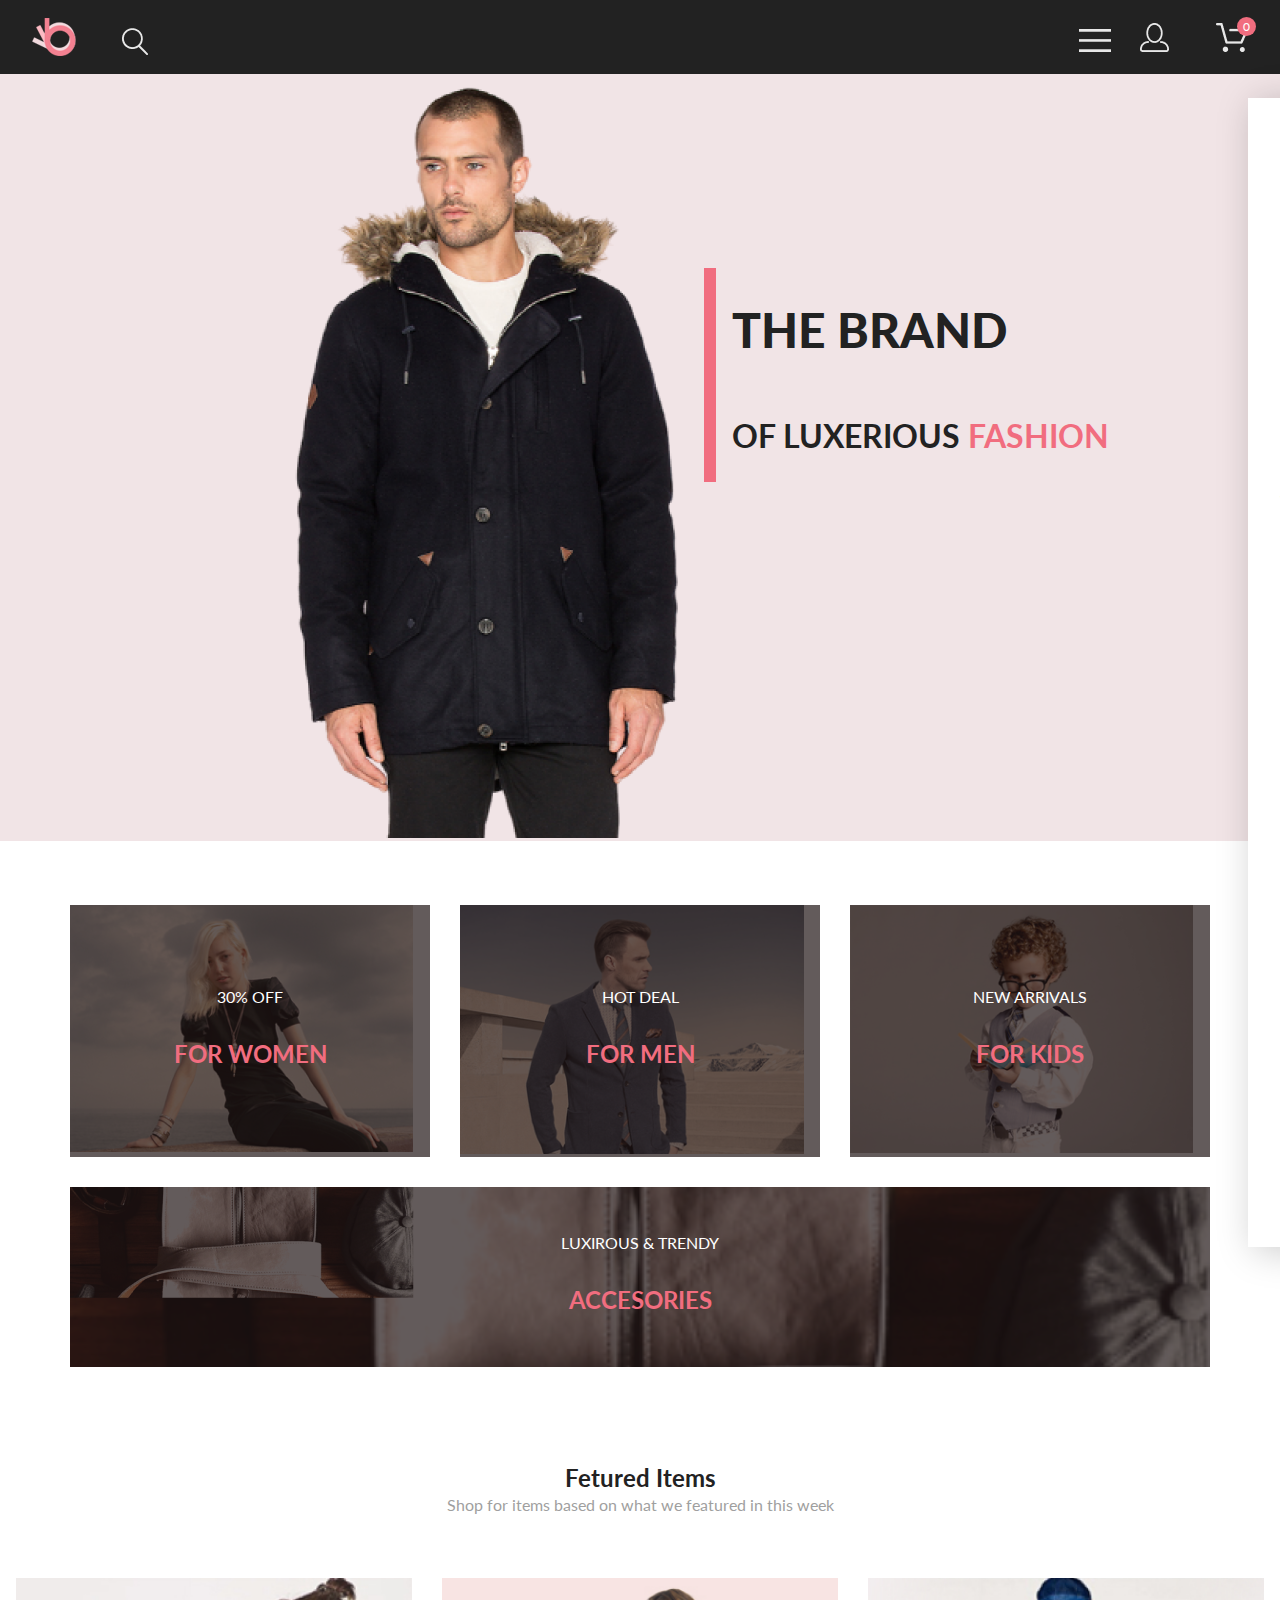
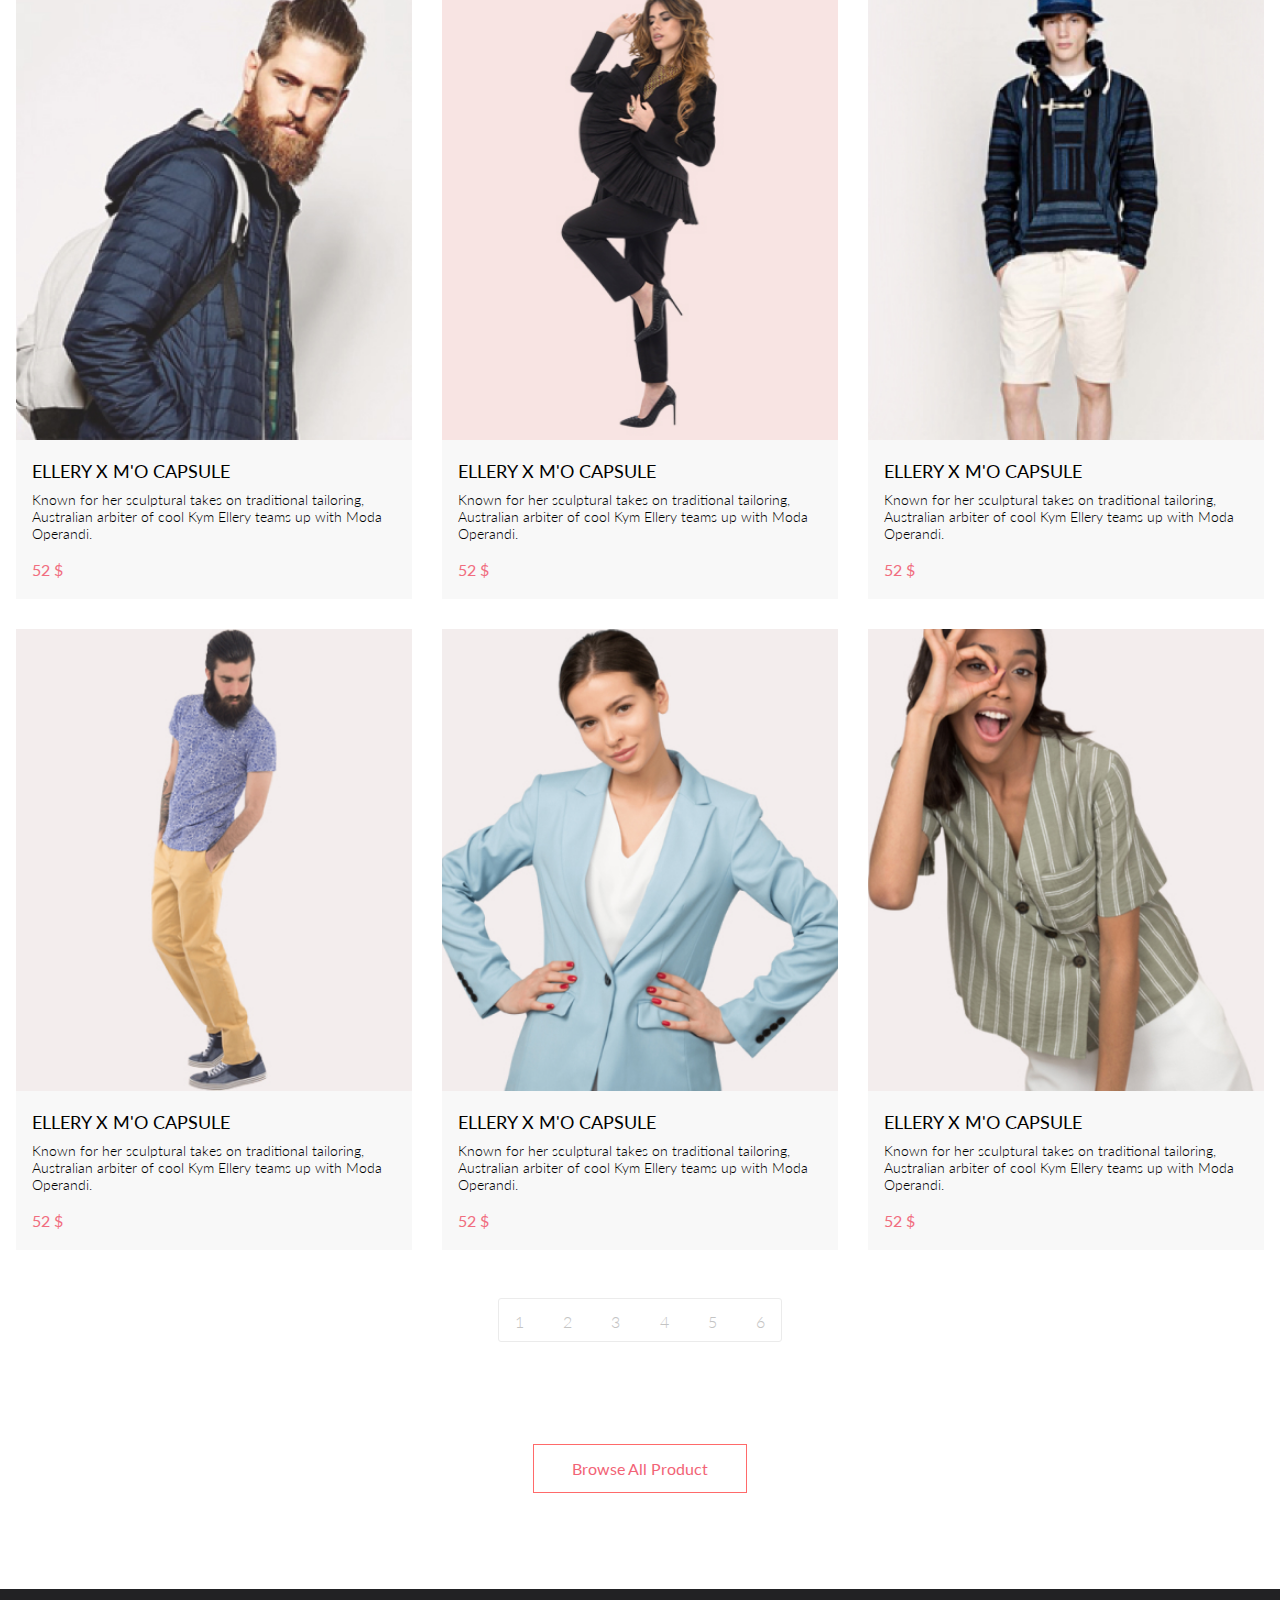
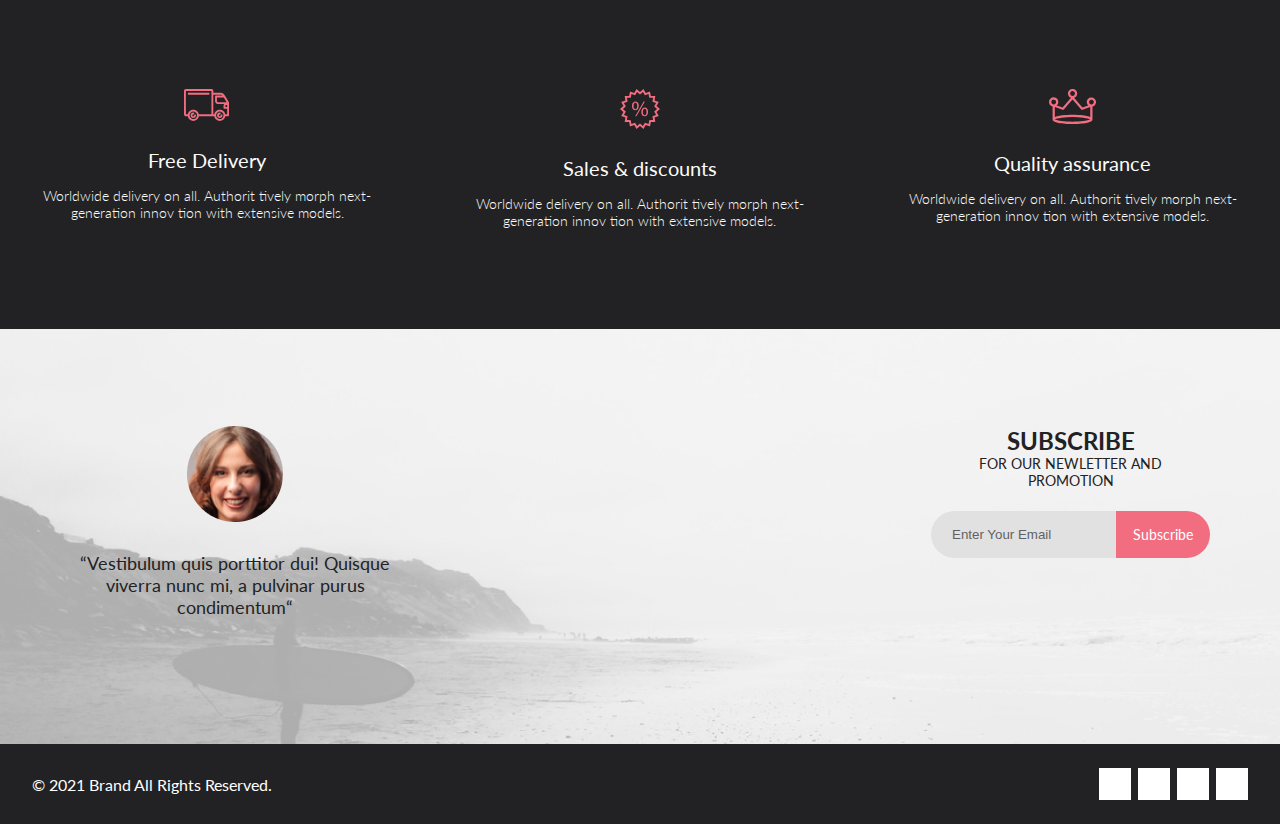
<file: Homework_final/index.html>
<!DOCTYPE html>
<html lang="en">
  <head>
    <meta charset="UTF-8" />
    <meta http-equiv="X-UA-Compatible" content="IE=edge" />
    <meta name="viewport" content="width=device-width, initial-scale=1.0" />
    <title>Internet-Shop</title>
    <link
      rel="stylesheet"
      href="https://cdnjs.cloudflare.com/ajax/libs/font-awesome/5.15.2/css/all.min.css"
      integrity="sha512-HK5fgLBL+xu6dm/Ii3z4xhlSUyZgTT9tuc/hSrtw6uzJOvgRr2a9jyxxT1ely+B+xFAmJKVSTbpM/CuL7qxO8w=="
      crossorigin="anonymous"
    />
    <link rel="stylesheet" href="style.css" />
  </head>

  <body>
    <div class="header">
      <div class="container">
        <div class="leftHeader">
          <img src="images/logo.png" alt="" />
          <img class="searchIcon" src="images/search.png" alt="" />
        </div>

        <div class="rightHeader">
          <label for="header__check"><img src="images/bars.png" alt="" /></label>
        
          <img class="userIcon" src="images/user.png" alt="" />

          <input class="header__checkbox" id="header__check" type="checkbox">
            <div class="mobile-menu">
                <h3 class="mobile-menu__heading">MENU</h3>
                <div class="mobile-menu__box">
                    <div class="mobile-menu__item">
                        <p class="mobile-menu__title">MAN</p>
                        <ul class="mobile-menu__list">
                            <li><p class="mobile-menu__link">Accessories</p></li>
                            <li><p class="mobile-menu__link">Bags</p></li>
                            <li><p class="mobile-menu__link">Denim</p></li>
                            <li><p class="mobile-menu__link">T-Shirts</p></li>
                        </ul>
                    </div>
                    <div class="mobile-menu__item">
                        <p class="mobile-menu__title">WOMAN</p>
                        <ul class="mobile-menu__list">
                            <li><p class="mobile-menu__link">Accessories</p></li>
                            <li><p class="mobile-menu__link">Jackets & Coats</p></li>
                            <li><p class="mobile-menu__link">Polos</p></li>
                            <li><p class="mobile-menu__link">T-Shirts</p></li>
                            <li><p class="mobile-menu__link">Shirts</p></li>
                        </ul>
                    </div>
                    <div class="mobile-menu__item">
                        <p class="mobile-menu__title">KIDS</p>
                        <ul class="mobile-menu__list">
                            <li><p class="mobile-menu__link">Accessories</p></li>
                            <li><p class="mobile-menu__link">Jackets & Coats</p></li>
                            <li><p class="mobile-menu__link">Polos</p></li>
                            <li><p class="mobile-menu__link">T-Shirts</p></li>
                            <li><p class="mobile-menu__link">Shirts</p></li>
                            <li><p class="mobile-menu__link">Bags</p></li>
                        </ul>
                    </div>
                </div>
            </div>

          <span class="cartIconWrap">
            <img class="cartIcon" src="images/cart.png" alt="" />
            <span>0</span>
          </span>

          <div class="basket hidden">
            <div class="basketRow basketHeader">
              <div>Название товара</div>
              <div>Количество</div>
              <div>Цена за шт.</div>
              <div>Итого</div>
              <div>Удалить</div>
            </div>
            <div class="basketList"></div>
            <div class="basketTotal">
              Товаров в корзине на сумму:
              <span class="basketTotalValue">0</span> $
            </div>
          </div>
        </div>
      </div>
    </div>

    <div class="main center">
      <div class="main_photo">
          <img src="/Homework6/img/main_photo.png" alt="main_photo">
      </div>
      <div class="title">
          <div class="brand">
          <h1 class="brand1">THE BRAND</h1>
          <h2 class="brand2">OF LUXERIOUS <span class="pink">FASHION</span></h2>
          </div>
      </div>
  </div>
  <div class="catalog_items center">
      <div class="item center">
              <img src="/Homework6/img/back_women.png" alt="women">
          <div class="text">
              <h2 class="item_text">30% OFF</h2>
              <h2 class="item_text2">FOR WOMEN</h2>
          </div>
      </div>
      <div class="item">
              <img src="/Homework6/img/back_men.png" alt="men">
          <div class="text">
              <h2 class="item_text">HOT DEAL</h2>
              <h2 class="item_text2">FOR MEN</h2>
          </div>
      </div>
      <div class="item">
              <img src="/Homework6/img/back_kids.png" alt="kids">
          <div class="text">
              <h2 class="item_text">NEW ARRIVALS</h2>
              <h2 class="item_text2">FOR KIDS</h2>
          </div>
      </div>
      <div class="item_acces">
              <img src="/Homework6/img/back_acces.png" alt="acces">
          <div class="text">
              <h2 class="item_text">LUXIROUS & TRENDY</h2>
              <h2 class="item_text2">ACCESORIES</h2>
          </div>
      </div>
  </div>


    <div class="featured container center">
      <h2 class="featuredHeader">Fetured Items</h2>
      <div class="featuredTitle">
        Shop for items based on what we featured in this week
      </div>

      <div class="featuredItems"></div>

      <div class="pagination">
        
        <a href="#">1</a>
        <a href="#">2</a>
        <a href="#">3</a>
        <a href="#">4</a>
        <a href="#">5</a>
        <a href="#">6</a>
        
      </div>
    </div>

    <div class="button">
      <button class="button_text">Browse All Product</button>
      </div>

    <div class="services">
      <div class="container">
        <div class="serivceUnit">
          <img src="images/services/delivery.svg" alt="" />
          <div class="servicesTitle">Free Delivery</div>
          <div class="servicesText">
            Worldwide delivery on all. Authorit tively morph next-generation
            innov tion with extensive models.
          </div>
        </div>

        <div class="serivceUnit">
          <img src="images/services/discount.svg" alt="" />
          <div class="servicesTitle">Sales & discounts</div>
          <div class="servicesText">
            Worldwide delivery on all. Authorit tively morph next-generation
            innov tion with extensive models.
          </div>
        </div>

        <div class="serivceUnit">
          <img src="images/services/assurance.svg" alt="" />
          <div class="servicesTitle">Quality assurance</div>
          <div class="servicesText">
            Worldwide delivery on all. Authorit tively morph next-generation
            innov tion with extensive models.
          </div>
        </div>
      </div>
    </div>

    <div class="subscribe">
      <div class="container">
        <div class="subscribeLeft">
          <img src="images/subscribeUser.png" alt="" />
          <div class="subscribeUserText">
            “Vestibulum quis porttitor dui! Quisque viverra nunc mi, a pulvinar
            purus condimentum“
          </div>
        </div>

        <div class="subscribeRight">
          <div class="subscribeTitle">SUBSCRIBE</div>
          <div class="subscribeText">FOR OUR NEWLETTER AND PROMOTION</div>
          <form action="" class="subscribeForm">
            <input type="text" placeholder="Enter Your Email" />
            <button>Subscribe</button>
          </form>
        </div>
      </div>
    </div>

    <div class="footer">
      <div class="container">
        <div class="footerLeft">&copy; 2021 Brand All Rights Reserved.</div>
          
        <div class="footerRight">
          <a href="#">
            <i class="fab fa-facebook-f"></i>
          </a>
          <a href="#">
            <i class="fab fa-instagram"></i>
          </a>
          <a href="#">
            <i class="fab fa-pinterest-p"></i>
          </a>
          <a href="#">
            <i class="fab fa-twitter"></i>
          </a>
      
        </div>
      </div>
    </div>

    <script src="data.js"></script>
    <script src="products.js"></script>
    <script src="basket.js"></script>
  </body>
</html>
</file>
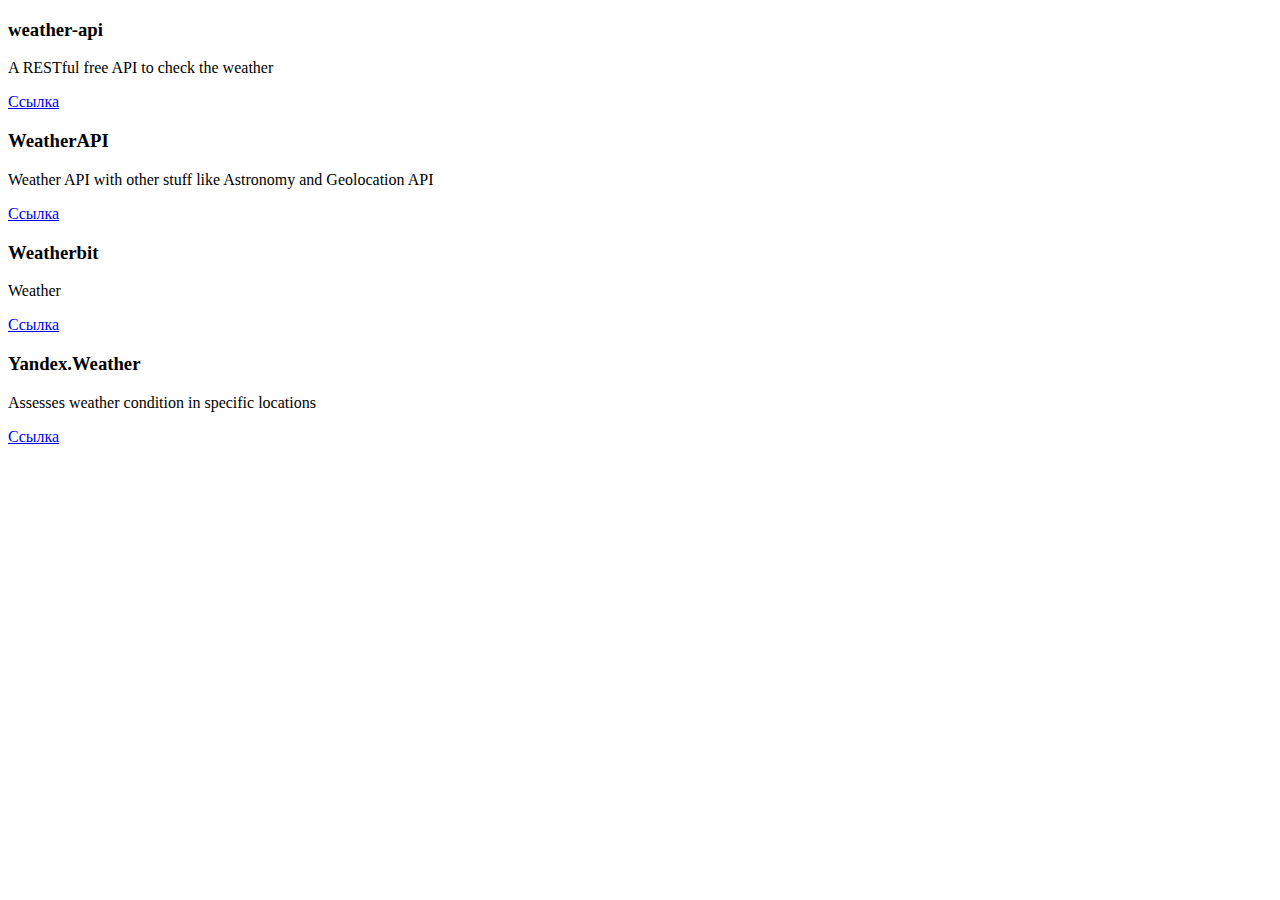
<file: Homework_JS_10/index.html>
<!DOCTYPE html>
<html lang="en">
<head>
    <meta charset="UTF-8">
    <meta http-equiv="X-UA-Compatible" content="IE=edge">
    <meta name="viewport" content="width=device-width, initial-scale=1.0">
    <title>Document</title>
</head>
<body>

<div class="content">
<!-- <div class="JSON_file">
    <h3 class="API"></h3>
    <p class="Description"></p>
    <a class="Link"></a>
</div> -->
</div>

<script src="data.js"></script>
<script>
    const data = JSON.parse(dataInfo);
    
    data.forEach(element => {
        const divEl = document.createElement(`div`);
        divEl.classList.add(`JSON_file`);
        document.querySelector(`.content`).appendChild(divEl);

        const h3El = document.createElement(`h3`);
        h3El.classList.add(`API`);
        h3El.textContent = element.API;
        divEl.appendChild(h3El);

        const pEl = document.createElement(`p`);
        pEl.classList.add(`Description`);
        pEl.textContent = element.Description;
        divEl.appendChild(pEl);

        const aEl = document.createElement(`a`);
        aEl.classList.add(`Link`);
        aEl.textContent = `Cсылка`;
        aEl.href = element.Link;
        divEl.appendChild(aEl);

    });
</script>
</body>
</html>
</file>
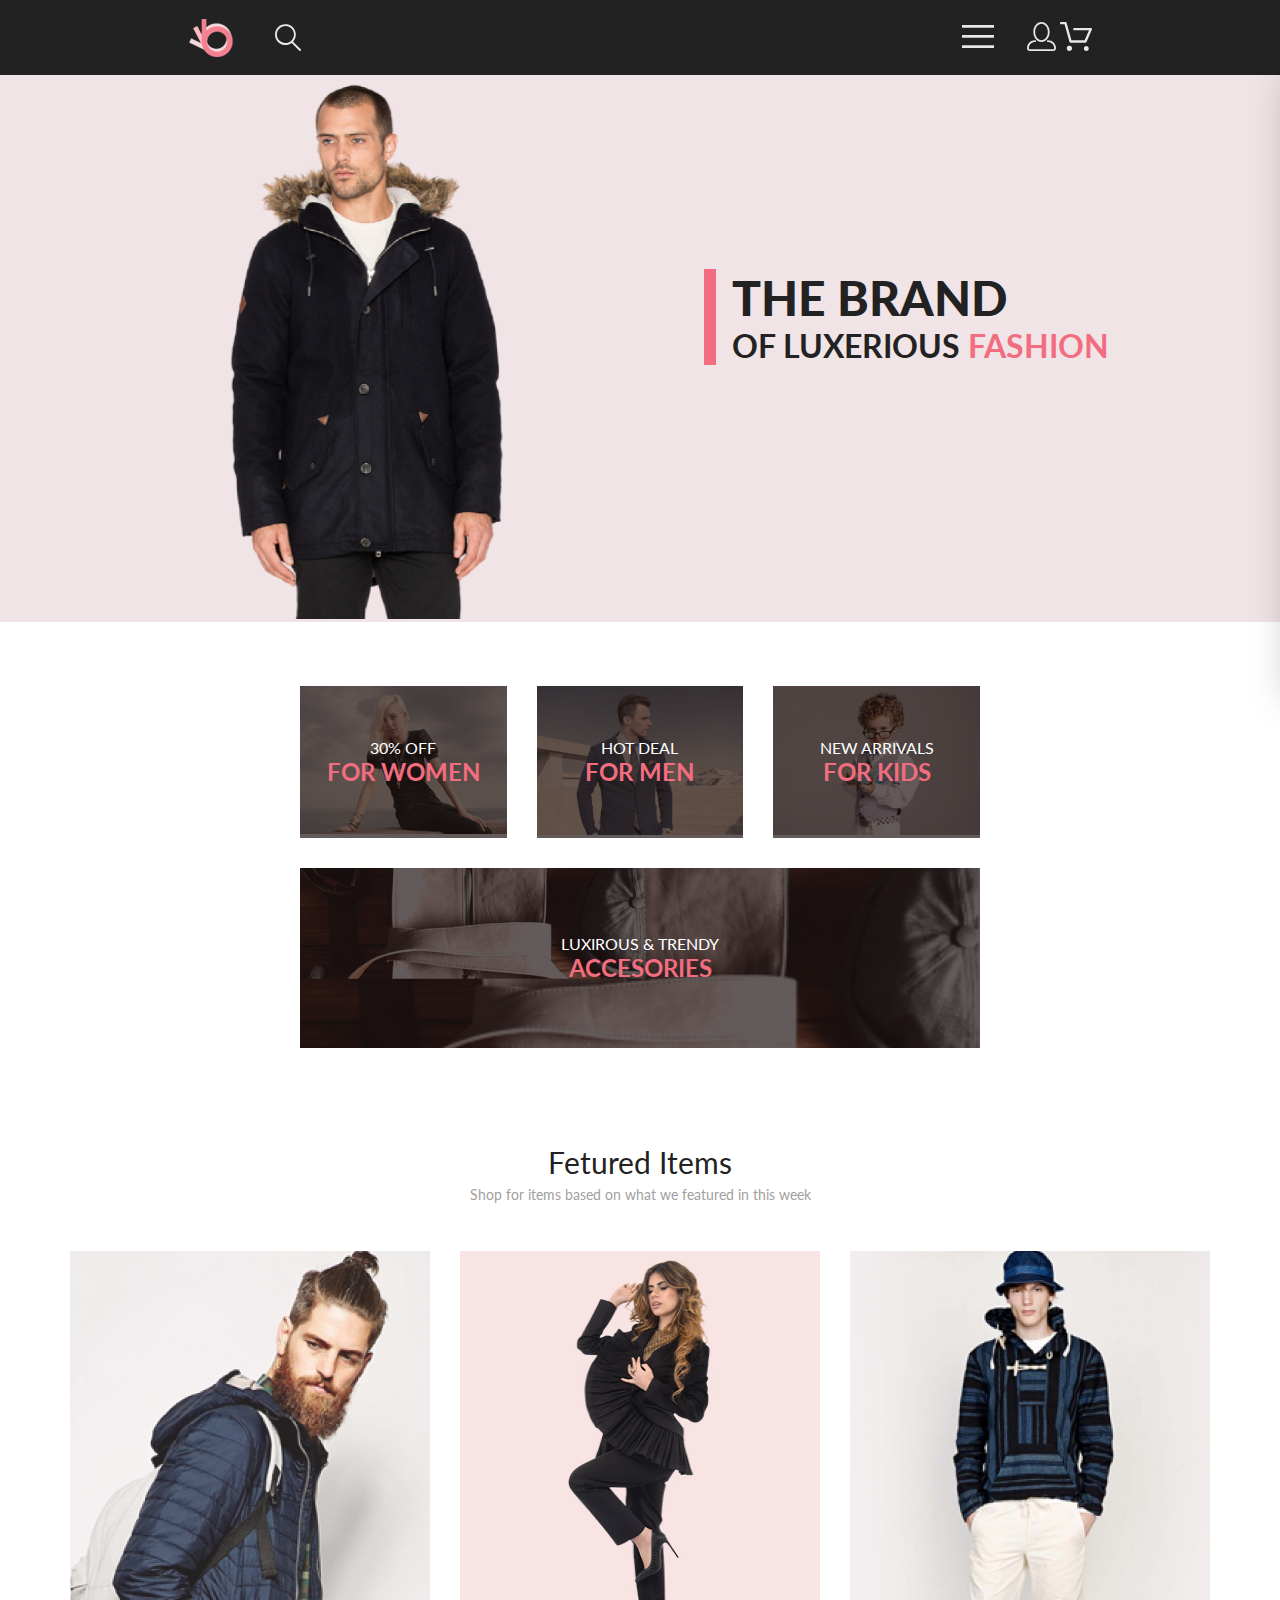
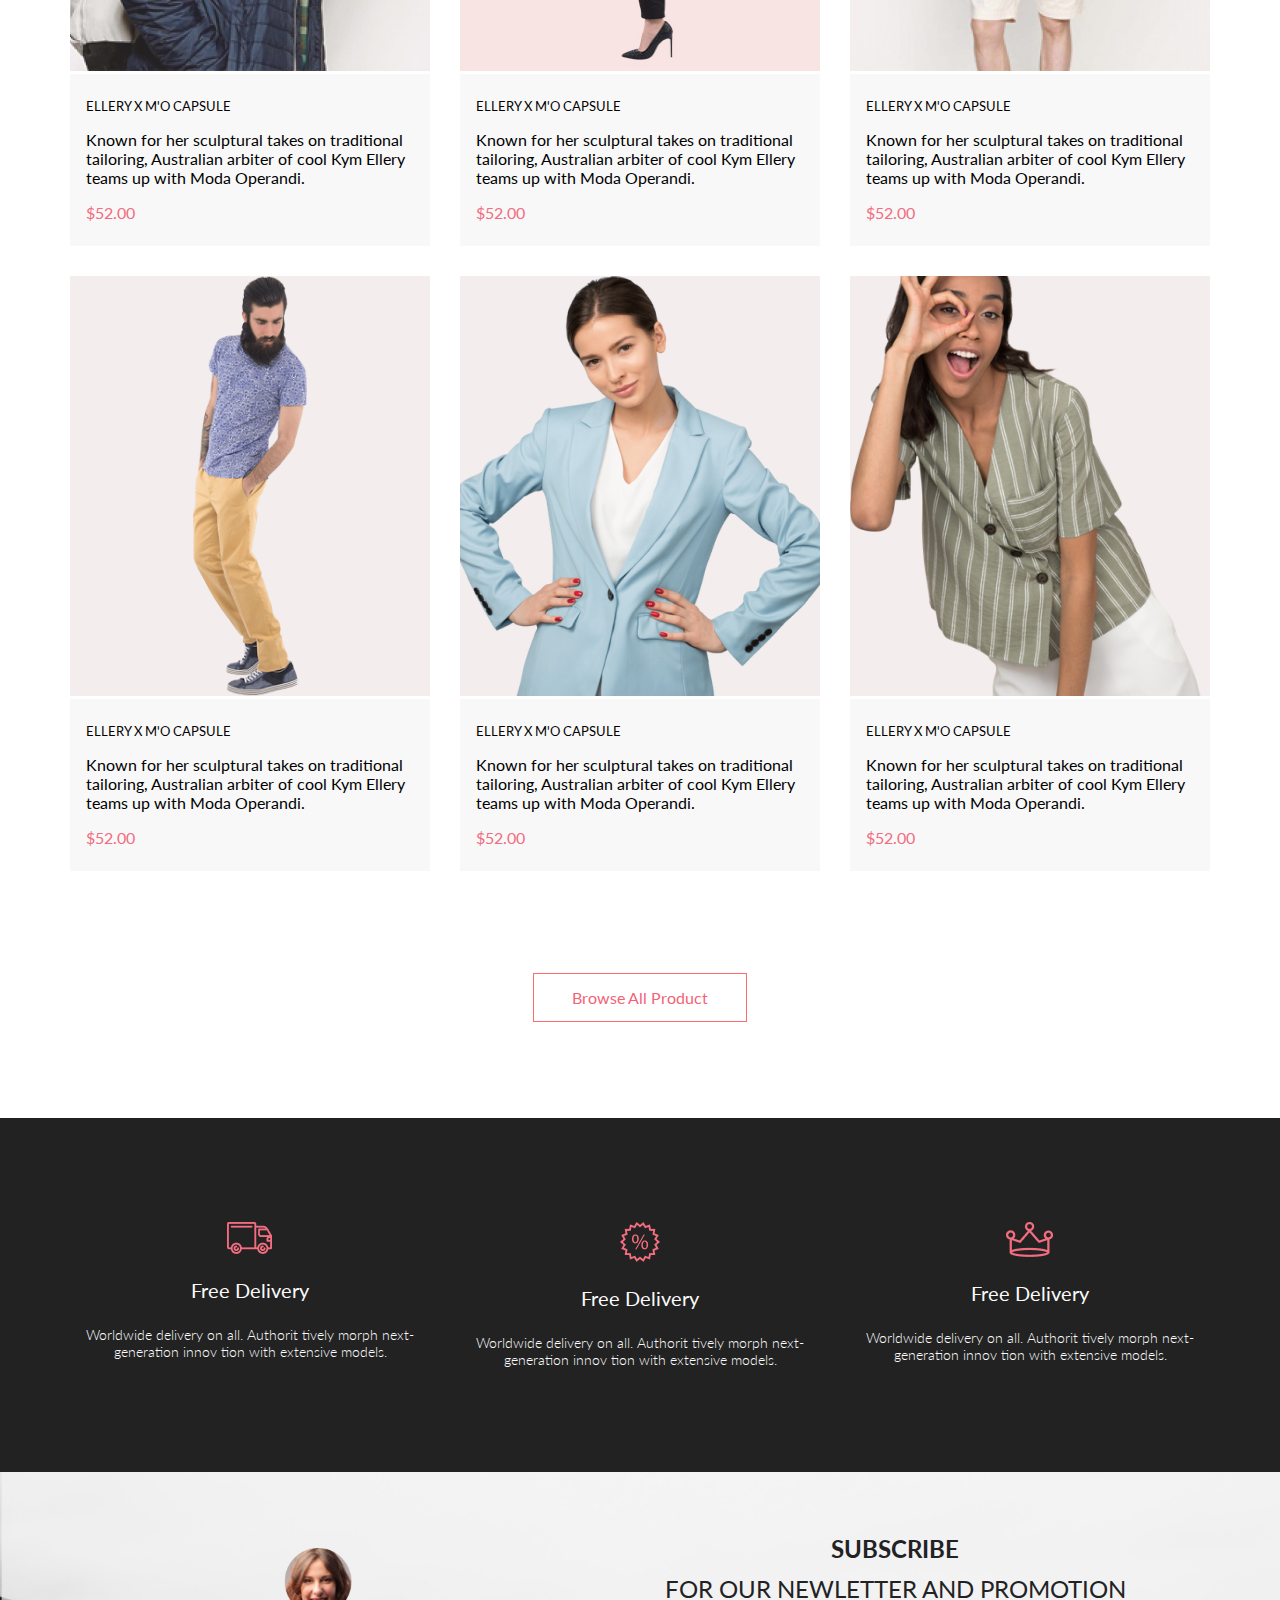
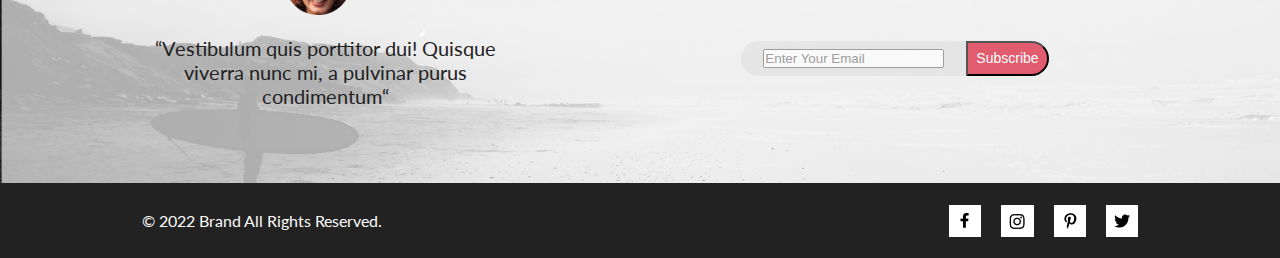
<file: Homework_JS_11/index.html>
<!DOCTYPE html>
<html lang="en">
<head>
    <meta charset="UTF-8">
    <meta http-equiv="X-UA-Compatible" content="IE=edge">
    <meta name="viewport" content="width=device-width, initial-scale=1">
    <title>Internet-Shop</title>
    <link rel="stylesheet" href="/Homework6/style.css">
    <link rel="preconnect" href="https://fonts.googleapis.com">
    <link rel="preconnect" href="https://fonts.gstatic.com" crossorigin>
    <link href="https://fonts.googleapis.com/css2?family=Lato:wght@300;400;700;900&display=swap" rel="stylesheet">
</head>
<body>

    <div class="header center">
    <div class="head_left">
        <img src="/Homework6/img/head_left1.png" alt="left1">
        <img src="/Homework6/img/head_left2.svg" alt="left2">
    </div>
    <div class="head_right"> 
        <label for="header__check"><img  src="/Homework6/img/head_right1.svg" alt="right1"></label>
        <div class="mobile">
        <img src="/Homework6/img/head_right2.svg" alt="right2">
        <img src="/Homework6/img/head_right3.svg" alt="right3">
        </div>
    </div>
</div>

<input class="header__checkbox" id="header__check" type="checkbox">
            <div class="mobile-menu">
                <h3 class="mobile-menu__heading">MENU</h3>
                <div class="mobile-menu__box">
                    <div class="mobile-menu__item">
                        <p class="mobile-menu__title">MAN</p>
                        <ul class="mobile-menu__list">
                            <li><p class="mobile-menu__link">Accessories</p></li>
                            <li><p class="mobile-menu__link">Bags</p></li>
                            <li><p class="mobile-menu__link">Denim</p></li>
                            <li><p class="mobile-menu__link">T-Shirts</p></li>
                        </ul>
                    </div>
                    <div class="mobile-menu__item">
                        <p class="mobile-menu__title">WOMAN</p>
                        <ul class="mobile-menu__list">
                            <li><p class="mobile-menu__link">Accessories</p></li>
                            <li><p class="mobile-menu__link">Jackets & Coats</p></li>
                            <li><p class="mobile-menu__link">Polos</p></li>
                            <li><p class="mobile-menu__link">T-Shirts</p></li>
                            <li><p class="mobile-menu__link">Shirts</p></li>
                        </ul>
                    </div>
                    <div class="mobile-menu__item">
                        <p class="mobile-menu__title">KIDS</p>
                        <ul class="mobile-menu__list">
                            <li><p class="mobile-menu__link">Accessories</p></li>
                            <li><p class="mobile-menu__link">Jackets & Coats</p></li>
                            <li><p class="mobile-menu__link">Polos</p></li>
                            <li><p class="mobile-menu__link">T-Shirts</p></li>
                            <li><p class="mobile-menu__link">Shirts</p></li>
                            <li><p class="mobile-menu__link">Bags</p></li>
                        </ul>
                    </div>
                </div>
            </div>

<div class="main center">
    <div class="main_photo">
        <img src="/Homework6/img/main_photo.png" alt="main_photo">
    </div>
    <div class="title">
        <div class="brand">
        <h1 class="brand1">THE BRAND</h1>
        <h2 class="brand2">OF LUXERIOUS <span class="pink">FASHION</span></h2>
        </div>
    </div>
</div>
<div class="catalog_items center">
    <div class="item">
            <img src="/Homework6/img/back_women.png" alt="women">
        <div class="text">
            <h2 class="item_text">30% OFF</h2>
            <h2 class="item_text2">FOR WOMEN</h2>
        </div>
    </div>
    <div class="item">
            <img src="/Homework6/img/back_men.png" alt="men">
        <div class="text">
            <h2 class="item_text">HOT DEAL</h2>
            <h2 class="item_text2">FOR MEN</h2>
        </div>
    </div>
    <div class="item">
            <img src="/Homework6/img/back_kids.png" alt="kids">
        <div class="text">
            <h2 class="item_text">NEW ARRIVALS</h2>
            <h2 class="item_text2">FOR KIDS</h2>
        </div>
    </div>
    <div class="item_acces">
            <img src="/Homework6/img/back_acces.png" alt="acces">
        <div class="text">
            <h2 class="item_text">LUXIROUS & TRENDY</h2>
            <h2 class="item_text2">ACCESORIES</h2>
        </div>
    </div>
</div>
<div class="block_goods center">
    <h1>Fetured Items</h1>
    <p class="sale_text">Shop for items based on what we featured in this week</p>
    <div class="goods">
        <!-- <div class="good">
            <img class="good_img" src="/Homework6/img/1.jpg" alt="1">
            <div class="info_good">
            <h3 class="h3_good">ELLERY X M'O CAPSULE</h3>
            <p class="p_good">Known for her sculptural takes on traditional tailoring, Australian arbiter of cool Kym Ellery teams up with Moda Operandi.</p>
            <h3 class="price">$52.00</h3>
            </div>
            <a href="#" class="product__add"><svg width="27" height="25" viewBox="0 0 27 25" fill="none"
                xmlns="http://www.w3.org/2000/svg">
                <path
                    d="M21.9509 23.2667H21.8386C21.2294 23.2667 20.7177 22.7671 20.6735 22.1294C20.629 21.4607 21.1175 20.8785 21.7626 20.8346C21.788 20.8329 21.8145 20.832 21.8405 20.832C22.4575 20.832 22.9743 21.3219 23.0201 21.9487C23.0319 22.1971 22.9914 22.5514 22.736 22.8439L22.73 22.8507L22.7242 22.8575C22.5275 23.0912 22.2607 23.2321 21.9509 23.2667ZM8.21887 23.2604C7.5683 23.2604 7.03906 22.7174 7.03906 22.05C7.03906 21.3832 7.5683 20.8406 8.21887 20.8406C8.86945 20.8406 9.39868 21.3832 9.39868 22.05C9.39868 22.7174 8.86945 23.2604 8.21887 23.2604Z"
                    fill="white" />
                <path
                    d="M21.876 22.2662C21.921 22.2549 21.9423 22.2339 21.96 22.2129C21.9678 22.2037 21.9756 22.1946 21.9835 22.1855C22.02 22.1438 22.0233 22.0553 22.0224 22.0105C22.0092 21.9044 21.9185 21.8315 21.8412 21.8315C21.8375 21.8315 21.8336 21.8317 21.8312 21.8318C21.7531 21.8372 21.6653 21.9409 21.6719 22.0625C21.6813 22.1793 21.7675 22.2662 21.8392 22.2662H21.876ZM8.21954 22.2599C8.31873 22.2599 8.39935 22.1655 8.39935 22.0496C8.39935 21.9341 8.31873 21.8401 8.21954 21.8401C8.12042 21.8401 8.03973 21.9341 8.03973 22.0496C8.03973 22.1655 8.12042 22.2599 8.21954 22.2599ZM21.9995 24.2662C21.9517 24.2662 21.8878 24.2662 21.8392 24.2662C20.7017 24.2662 19.7567 23.3545 19.6765 22.198C19.5964 20.9929 20.4937 19.9183 21.6953 19.8364C21.7441 19.8331 21.7928 19.8315 21.8412 19.8315C22.9799 19.8315 23.9413 20.7324 24.019 21.8884C24.0505 22.4915 23.8741 23.0612 23.4898 23.5012C23.1055 23.9575 22.5764 24.2177 21.9995 24.2662ZM8.21954 24.2599C7.01532 24.2599 6.03973 23.2709 6.03973 22.0496C6.03973 20.8291 7.01532 19.8401 8.21954 19.8401C9.42371 19.8401 10.3994 20.8291 10.3994 22.0496C10.3994 23.2709 9.42371 24.2599 8.21954 24.2599ZM21.1984 17.3938H9.13306C8.70013 17.3938 8.31586 17.1005 8.20331 16.6775L4.27753 2.24768H1.52173C0.993408 2.24768 0.560547 1.80859 0.560547 1.27039C0.560547 0.733032 0.993408 0.292969 1.52173 0.292969H4.99933C5.43134 0.292969 5.81561 0.586304 5.9281 1.01025L9.85394 15.4391H20.5576L24.1144 7.13379H12.2578C11.7286 7.13379 11.2957 6.69373 11.2957 6.15649C11.2957 5.61914 11.7286 5.17908 12.2578 5.17908H25.5886C25.9091 5.17908 26.2141 5.34192 26.3896 5.61914C26.566 5.89539 26.5984 6.23743 26.4697 6.547L22.0795 16.807C21.9193 17.1653 21.5827 17.3938 21.1984 17.3938Z"
                    fill="white" />
                <path
                    d="M21.876 22.2662C21.921 22.2549 21.9423 22.2339 21.96 22.2129C21.9678 22.2037 21.9756 22.1946 21.9835 22.1855C22.02 22.1438 22.0233 22.0553 22.0224 22.0105C22.0092 21.9044 21.9185 21.8315 21.8412 21.8315C21.8375 21.8315 21.8336 21.8317 21.8312 21.8318C21.7531 21.8372 21.6653 21.9409 21.6719 22.0625C21.6813 22.1793 21.7675 22.2662 21.8392 22.2662H21.876ZM8.21954 22.2599C8.31873 22.2599 8.39935 22.1655 8.39935 22.0496C8.39935 21.9341 8.31873 21.8401 8.21954 21.8401C8.12042 21.8401 8.03973 21.9341 8.03973 22.0496C8.03973 22.1655 8.12042 22.2599 8.21954 22.2599ZM21.9995 24.2662C21.9517 24.2662 21.8878 24.2662 21.8392 24.2662C20.7017 24.2662 19.7567 23.3545 19.6765 22.198C19.5964 20.9929 20.4937 19.9183 21.6953 19.8364C21.7441 19.8331 21.7928 19.8315 21.8412 19.8315C22.9799 19.8315 23.9413 20.7324 24.019 21.8884C24.0505 22.4915 23.8741 23.0612 23.4898 23.5012C23.1055 23.9575 22.5764 24.2177 21.9995 24.2662ZM8.21954 24.2599C7.01532 24.2599 6.03973 23.2709 6.03973 22.0496C6.03973 20.8291 7.01532 19.8401 8.21954 19.8401C9.42371 19.8401 10.3994 20.8291 10.3994 22.0496C10.3994 23.2709 9.42371 24.2599 8.21954 24.2599ZM21.1984 17.3938H9.13306C8.70013 17.3938 8.31586 17.1005 8.20331 16.6775L4.27753 2.24768H1.52173C0.993408 2.24768 0.560547 1.80859 0.560547 1.27039C0.560547 0.733032 0.993408 0.292969 1.52173 0.292969H4.99933C5.43134 0.292969 5.81561 0.586304 5.9281 1.01025L9.85394 15.4391H20.5576L24.1144 7.13379H12.2578C11.7286 7.13379 11.2957 6.69373 11.2957 6.15649C11.2957 5.61914 11.7286 5.17908 12.2578 5.17908H25.5886C25.9091 5.17908 26.2141 5.34192 26.3896 5.61914C26.566 5.89539 26.5984 6.23743 26.4697 6.547L22.0795 16.807C21.9193 17.1653 21.5827 17.3938 21.1984 17.3938Z"
                    fill="white" />
            </svg>
            Add to Cart</a>
        </div>
        <div class="good">
            <img class="good_img" src="/Homework6/img/2.jpg" alt="2">
            <div class="info_good">
            <h3 class="h3_good">ELLERY X M'O CAPSULE</h3>
            <p class="p_good">Known for her sculptural takes on traditional tailoring, Australian arbiter of cool Kym Ellery teams up with Moda Operandi.</p>
            <h3 class="price">$52.00</h3>
            </div>
            <a href="#" class="product__add"><svg width="27" height="25" viewBox="0 0 27 25" fill="none"
                xmlns="http://www.w3.org/2000/svg">
                <path
                    d="M21.9509 23.2667H21.8386C21.2294 23.2667 20.7177 22.7671 20.6735 22.1294C20.629 21.4607 21.1175 20.8785 21.7626 20.8346C21.788 20.8329 21.8145 20.832 21.8405 20.832C22.4575 20.832 22.9743 21.3219 23.0201 21.9487C23.0319 22.1971 22.9914 22.5514 22.736 22.8439L22.73 22.8507L22.7242 22.8575C22.5275 23.0912 22.2607 23.2321 21.9509 23.2667ZM8.21887 23.2604C7.5683 23.2604 7.03906 22.7174 7.03906 22.05C7.03906 21.3832 7.5683 20.8406 8.21887 20.8406C8.86945 20.8406 9.39868 21.3832 9.39868 22.05C9.39868 22.7174 8.86945 23.2604 8.21887 23.2604Z"
                    fill="white" />
                <path
                    d="M21.876 22.2662C21.921 22.2549 21.9423 22.2339 21.96 22.2129C21.9678 22.2037 21.9756 22.1946 21.9835 22.1855C22.02 22.1438 22.0233 22.0553 22.0224 22.0105C22.0092 21.9044 21.9185 21.8315 21.8412 21.8315C21.8375 21.8315 21.8336 21.8317 21.8312 21.8318C21.7531 21.8372 21.6653 21.9409 21.6719 22.0625C21.6813 22.1793 21.7675 22.2662 21.8392 22.2662H21.876ZM8.21954 22.2599C8.31873 22.2599 8.39935 22.1655 8.39935 22.0496C8.39935 21.9341 8.31873 21.8401 8.21954 21.8401C8.12042 21.8401 8.03973 21.9341 8.03973 22.0496C8.03973 22.1655 8.12042 22.2599 8.21954 22.2599ZM21.9995 24.2662C21.9517 24.2662 21.8878 24.2662 21.8392 24.2662C20.7017 24.2662 19.7567 23.3545 19.6765 22.198C19.5964 20.9929 20.4937 19.9183 21.6953 19.8364C21.7441 19.8331 21.7928 19.8315 21.8412 19.8315C22.9799 19.8315 23.9413 20.7324 24.019 21.8884C24.0505 22.4915 23.8741 23.0612 23.4898 23.5012C23.1055 23.9575 22.5764 24.2177 21.9995 24.2662ZM8.21954 24.2599C7.01532 24.2599 6.03973 23.2709 6.03973 22.0496C6.03973 20.8291 7.01532 19.8401 8.21954 19.8401C9.42371 19.8401 10.3994 20.8291 10.3994 22.0496C10.3994 23.2709 9.42371 24.2599 8.21954 24.2599ZM21.1984 17.3938H9.13306C8.70013 17.3938 8.31586 17.1005 8.20331 16.6775L4.27753 2.24768H1.52173C0.993408 2.24768 0.560547 1.80859 0.560547 1.27039C0.560547 0.733032 0.993408 0.292969 1.52173 0.292969H4.99933C5.43134 0.292969 5.81561 0.586304 5.9281 1.01025L9.85394 15.4391H20.5576L24.1144 7.13379H12.2578C11.7286 7.13379 11.2957 6.69373 11.2957 6.15649C11.2957 5.61914 11.7286 5.17908 12.2578 5.17908H25.5886C25.9091 5.17908 26.2141 5.34192 26.3896 5.61914C26.566 5.89539 26.5984 6.23743 26.4697 6.547L22.0795 16.807C21.9193 17.1653 21.5827 17.3938 21.1984 17.3938Z"
                    fill="white" />
                <path
                    d="M21.876 22.2662C21.921 22.2549 21.9423 22.2339 21.96 22.2129C21.9678 22.2037 21.9756 22.1946 21.9835 22.1855C22.02 22.1438 22.0233 22.0553 22.0224 22.0105C22.0092 21.9044 21.9185 21.8315 21.8412 21.8315C21.8375 21.8315 21.8336 21.8317 21.8312 21.8318C21.7531 21.8372 21.6653 21.9409 21.6719 22.0625C21.6813 22.1793 21.7675 22.2662 21.8392 22.2662H21.876ZM8.21954 22.2599C8.31873 22.2599 8.39935 22.1655 8.39935 22.0496C8.39935 21.9341 8.31873 21.8401 8.21954 21.8401C8.12042 21.8401 8.03973 21.9341 8.03973 22.0496C8.03973 22.1655 8.12042 22.2599 8.21954 22.2599ZM21.9995 24.2662C21.9517 24.2662 21.8878 24.2662 21.8392 24.2662C20.7017 24.2662 19.7567 23.3545 19.6765 22.198C19.5964 20.9929 20.4937 19.9183 21.6953 19.8364C21.7441 19.8331 21.7928 19.8315 21.8412 19.8315C22.9799 19.8315 23.9413 20.7324 24.019 21.8884C24.0505 22.4915 23.8741 23.0612 23.4898 23.5012C23.1055 23.9575 22.5764 24.2177 21.9995 24.2662ZM8.21954 24.2599C7.01532 24.2599 6.03973 23.2709 6.03973 22.0496C6.03973 20.8291 7.01532 19.8401 8.21954 19.8401C9.42371 19.8401 10.3994 20.8291 10.3994 22.0496C10.3994 23.2709 9.42371 24.2599 8.21954 24.2599ZM21.1984 17.3938H9.13306C8.70013 17.3938 8.31586 17.1005 8.20331 16.6775L4.27753 2.24768H1.52173C0.993408 2.24768 0.560547 1.80859 0.560547 1.27039C0.560547 0.733032 0.993408 0.292969 1.52173 0.292969H4.99933C5.43134 0.292969 5.81561 0.586304 5.9281 1.01025L9.85394 15.4391H20.5576L24.1144 7.13379H12.2578C11.7286 7.13379 11.2957 6.69373 11.2957 6.15649C11.2957 5.61914 11.7286 5.17908 12.2578 5.17908H25.5886C25.9091 5.17908 26.2141 5.34192 26.3896 5.61914C26.566 5.89539 26.5984 6.23743 26.4697 6.547L22.0795 16.807C21.9193 17.1653 21.5827 17.3938 21.1984 17.3938Z"
                    fill="white" />
            </svg>
            Add to Cart</a>
        </div>
        <div class="good">
            <img class="good_img" src="/Homework6/img/3.png" alt="3">
            <div class="info_good">
            <h3 class="h3_good">ELLERY X M'O CAPSULE</h3>
            <p class="p_good">Known for her sculptural takes on traditional tailoring, Australian arbiter of cool Kym Ellery teams up with Moda Operandi.</p>
            <h3 class="price">$52.00</h3>
            </div>
            <a href="#" class="product__add"><svg width="27" height="25" viewBox="0 0 27 25" fill="none"
                xmlns="http://www.w3.org/2000/svg">
                <path
                    d="M21.9509 23.2667H21.8386C21.2294 23.2667 20.7177 22.7671 20.6735 22.1294C20.629 21.4607 21.1175 20.8785 21.7626 20.8346C21.788 20.8329 21.8145 20.832 21.8405 20.832C22.4575 20.832 22.9743 21.3219 23.0201 21.9487C23.0319 22.1971 22.9914 22.5514 22.736 22.8439L22.73 22.8507L22.7242 22.8575C22.5275 23.0912 22.2607 23.2321 21.9509 23.2667ZM8.21887 23.2604C7.5683 23.2604 7.03906 22.7174 7.03906 22.05C7.03906 21.3832 7.5683 20.8406 8.21887 20.8406C8.86945 20.8406 9.39868 21.3832 9.39868 22.05C9.39868 22.7174 8.86945 23.2604 8.21887 23.2604Z"
                    fill="white" />
                <path
                    d="M21.876 22.2662C21.921 22.2549 21.9423 22.2339 21.96 22.2129C21.9678 22.2037 21.9756 22.1946 21.9835 22.1855C22.02 22.1438 22.0233 22.0553 22.0224 22.0105C22.0092 21.9044 21.9185 21.8315 21.8412 21.8315C21.8375 21.8315 21.8336 21.8317 21.8312 21.8318C21.7531 21.8372 21.6653 21.9409 21.6719 22.0625C21.6813 22.1793 21.7675 22.2662 21.8392 22.2662H21.876ZM8.21954 22.2599C8.31873 22.2599 8.39935 22.1655 8.39935 22.0496C8.39935 21.9341 8.31873 21.8401 8.21954 21.8401C8.12042 21.8401 8.03973 21.9341 8.03973 22.0496C8.03973 22.1655 8.12042 22.2599 8.21954 22.2599ZM21.9995 24.2662C21.9517 24.2662 21.8878 24.2662 21.8392 24.2662C20.7017 24.2662 19.7567 23.3545 19.6765 22.198C19.5964 20.9929 20.4937 19.9183 21.6953 19.8364C21.7441 19.8331 21.7928 19.8315 21.8412 19.8315C22.9799 19.8315 23.9413 20.7324 24.019 21.8884C24.0505 22.4915 23.8741 23.0612 23.4898 23.5012C23.1055 23.9575 22.5764 24.2177 21.9995 24.2662ZM8.21954 24.2599C7.01532 24.2599 6.03973 23.2709 6.03973 22.0496C6.03973 20.8291 7.01532 19.8401 8.21954 19.8401C9.42371 19.8401 10.3994 20.8291 10.3994 22.0496C10.3994 23.2709 9.42371 24.2599 8.21954 24.2599ZM21.1984 17.3938H9.13306C8.70013 17.3938 8.31586 17.1005 8.20331 16.6775L4.27753 2.24768H1.52173C0.993408 2.24768 0.560547 1.80859 0.560547 1.27039C0.560547 0.733032 0.993408 0.292969 1.52173 0.292969H4.99933C5.43134 0.292969 5.81561 0.586304 5.9281 1.01025L9.85394 15.4391H20.5576L24.1144 7.13379H12.2578C11.7286 7.13379 11.2957 6.69373 11.2957 6.15649C11.2957 5.61914 11.7286 5.17908 12.2578 5.17908H25.5886C25.9091 5.17908 26.2141 5.34192 26.3896 5.61914C26.566 5.89539 26.5984 6.23743 26.4697 6.547L22.0795 16.807C21.9193 17.1653 21.5827 17.3938 21.1984 17.3938Z"
                    fill="white" />
                <path
                    d="M21.876 22.2662C21.921 22.2549 21.9423 22.2339 21.96 22.2129C21.9678 22.2037 21.9756 22.1946 21.9835 22.1855C22.02 22.1438 22.0233 22.0553 22.0224 22.0105C22.0092 21.9044 21.9185 21.8315 21.8412 21.8315C21.8375 21.8315 21.8336 21.8317 21.8312 21.8318C21.7531 21.8372 21.6653 21.9409 21.6719 22.0625C21.6813 22.1793 21.7675 22.2662 21.8392 22.2662H21.876ZM8.21954 22.2599C8.31873 22.2599 8.39935 22.1655 8.39935 22.0496C8.39935 21.9341 8.31873 21.8401 8.21954 21.8401C8.12042 21.8401 8.03973 21.9341 8.03973 22.0496C8.03973 22.1655 8.12042 22.2599 8.21954 22.2599ZM21.9995 24.2662C21.9517 24.2662 21.8878 24.2662 21.8392 24.2662C20.7017 24.2662 19.7567 23.3545 19.6765 22.198C19.5964 20.9929 20.4937 19.9183 21.6953 19.8364C21.7441 19.8331 21.7928 19.8315 21.8412 19.8315C22.9799 19.8315 23.9413 20.7324 24.019 21.8884C24.0505 22.4915 23.8741 23.0612 23.4898 23.5012C23.1055 23.9575 22.5764 24.2177 21.9995 24.2662ZM8.21954 24.2599C7.01532 24.2599 6.03973 23.2709 6.03973 22.0496C6.03973 20.8291 7.01532 19.8401 8.21954 19.8401C9.42371 19.8401 10.3994 20.8291 10.3994 22.0496C10.3994 23.2709 9.42371 24.2599 8.21954 24.2599ZM21.1984 17.3938H9.13306C8.70013 17.3938 8.31586 17.1005 8.20331 16.6775L4.27753 2.24768H1.52173C0.993408 2.24768 0.560547 1.80859 0.560547 1.27039C0.560547 0.733032 0.993408 0.292969 1.52173 0.292969H4.99933C5.43134 0.292969 5.81561 0.586304 5.9281 1.01025L9.85394 15.4391H20.5576L24.1144 7.13379H12.2578C11.7286 7.13379 11.2957 6.69373 11.2957 6.15649C11.2957 5.61914 11.7286 5.17908 12.2578 5.17908H25.5886C25.9091 5.17908 26.2141 5.34192 26.3896 5.61914C26.566 5.89539 26.5984 6.23743 26.4697 6.547L22.0795 16.807C21.9193 17.1653 21.5827 17.3938 21.1984 17.3938Z"
                    fill="white" />
            </svg>
            Add to Cart</a>
        </div>
        <div class="good">
            <img class="good_img" src="/Homework6/img/4.png" alt="4">
            <div class="info_good">
            <h3 class="h3_good">ELLERY X M'O CAPSULE</h3>
            <p class="p_good">Known for her sculptural takes on traditional tailoring, Australian arbiter of cool Kym Ellery teams up with Moda Operandi.</p>
            <h3 class="price">$52.00</h3>
            </div>
            <a href="#" class="product__add"><svg width="27" height="25" viewBox="0 0 27 25" fill="none"
                xmlns="http://www.w3.org/2000/svg">
                <path
                    d="M21.9509 23.2667H21.8386C21.2294 23.2667 20.7177 22.7671 20.6735 22.1294C20.629 21.4607 21.1175 20.8785 21.7626 20.8346C21.788 20.8329 21.8145 20.832 21.8405 20.832C22.4575 20.832 22.9743 21.3219 23.0201 21.9487C23.0319 22.1971 22.9914 22.5514 22.736 22.8439L22.73 22.8507L22.7242 22.8575C22.5275 23.0912 22.2607 23.2321 21.9509 23.2667ZM8.21887 23.2604C7.5683 23.2604 7.03906 22.7174 7.03906 22.05C7.03906 21.3832 7.5683 20.8406 8.21887 20.8406C8.86945 20.8406 9.39868 21.3832 9.39868 22.05C9.39868 22.7174 8.86945 23.2604 8.21887 23.2604Z"
                    fill="white" />
                <path
                    d="M21.876 22.2662C21.921 22.2549 21.9423 22.2339 21.96 22.2129C21.9678 22.2037 21.9756 22.1946 21.9835 22.1855C22.02 22.1438 22.0233 22.0553 22.0224 22.0105C22.0092 21.9044 21.9185 21.8315 21.8412 21.8315C21.8375 21.8315 21.8336 21.8317 21.8312 21.8318C21.7531 21.8372 21.6653 21.9409 21.6719 22.0625C21.6813 22.1793 21.7675 22.2662 21.8392 22.2662H21.876ZM8.21954 22.2599C8.31873 22.2599 8.39935 22.1655 8.39935 22.0496C8.39935 21.9341 8.31873 21.8401 8.21954 21.8401C8.12042 21.8401 8.03973 21.9341 8.03973 22.0496C8.03973 22.1655 8.12042 22.2599 8.21954 22.2599ZM21.9995 24.2662C21.9517 24.2662 21.8878 24.2662 21.8392 24.2662C20.7017 24.2662 19.7567 23.3545 19.6765 22.198C19.5964 20.9929 20.4937 19.9183 21.6953 19.8364C21.7441 19.8331 21.7928 19.8315 21.8412 19.8315C22.9799 19.8315 23.9413 20.7324 24.019 21.8884C24.0505 22.4915 23.8741 23.0612 23.4898 23.5012C23.1055 23.9575 22.5764 24.2177 21.9995 24.2662ZM8.21954 24.2599C7.01532 24.2599 6.03973 23.2709 6.03973 22.0496C6.03973 20.8291 7.01532 19.8401 8.21954 19.8401C9.42371 19.8401 10.3994 20.8291 10.3994 22.0496C10.3994 23.2709 9.42371 24.2599 8.21954 24.2599ZM21.1984 17.3938H9.13306C8.70013 17.3938 8.31586 17.1005 8.20331 16.6775L4.27753 2.24768H1.52173C0.993408 2.24768 0.560547 1.80859 0.560547 1.27039C0.560547 0.733032 0.993408 0.292969 1.52173 0.292969H4.99933C5.43134 0.292969 5.81561 0.586304 5.9281 1.01025L9.85394 15.4391H20.5576L24.1144 7.13379H12.2578C11.7286 7.13379 11.2957 6.69373 11.2957 6.15649C11.2957 5.61914 11.7286 5.17908 12.2578 5.17908H25.5886C25.9091 5.17908 26.2141 5.34192 26.3896 5.61914C26.566 5.89539 26.5984 6.23743 26.4697 6.547L22.0795 16.807C21.9193 17.1653 21.5827 17.3938 21.1984 17.3938Z"
                    fill="white" />
                <path
                    d="M21.876 22.2662C21.921 22.2549 21.9423 22.2339 21.96 22.2129C21.9678 22.2037 21.9756 22.1946 21.9835 22.1855C22.02 22.1438 22.0233 22.0553 22.0224 22.0105C22.0092 21.9044 21.9185 21.8315 21.8412 21.8315C21.8375 21.8315 21.8336 21.8317 21.8312 21.8318C21.7531 21.8372 21.6653 21.9409 21.6719 22.0625C21.6813 22.1793 21.7675 22.2662 21.8392 22.2662H21.876ZM8.21954 22.2599C8.31873 22.2599 8.39935 22.1655 8.39935 22.0496C8.39935 21.9341 8.31873 21.8401 8.21954 21.8401C8.12042 21.8401 8.03973 21.9341 8.03973 22.0496C8.03973 22.1655 8.12042 22.2599 8.21954 22.2599ZM21.9995 24.2662C21.9517 24.2662 21.8878 24.2662 21.8392 24.2662C20.7017 24.2662 19.7567 23.3545 19.6765 22.198C19.5964 20.9929 20.4937 19.9183 21.6953 19.8364C21.7441 19.8331 21.7928 19.8315 21.8412 19.8315C22.9799 19.8315 23.9413 20.7324 24.019 21.8884C24.0505 22.4915 23.8741 23.0612 23.4898 23.5012C23.1055 23.9575 22.5764 24.2177 21.9995 24.2662ZM8.21954 24.2599C7.01532 24.2599 6.03973 23.2709 6.03973 22.0496C6.03973 20.8291 7.01532 19.8401 8.21954 19.8401C9.42371 19.8401 10.3994 20.8291 10.3994 22.0496C10.3994 23.2709 9.42371 24.2599 8.21954 24.2599ZM21.1984 17.3938H9.13306C8.70013 17.3938 8.31586 17.1005 8.20331 16.6775L4.27753 2.24768H1.52173C0.993408 2.24768 0.560547 1.80859 0.560547 1.27039C0.560547 0.733032 0.993408 0.292969 1.52173 0.292969H4.99933C5.43134 0.292969 5.81561 0.586304 5.9281 1.01025L9.85394 15.4391H20.5576L24.1144 7.13379H12.2578C11.7286 7.13379 11.2957 6.69373 11.2957 6.15649C11.2957 5.61914 11.7286 5.17908 12.2578 5.17908H25.5886C25.9091 5.17908 26.2141 5.34192 26.3896 5.61914C26.566 5.89539 26.5984 6.23743 26.4697 6.547L22.0795 16.807C21.9193 17.1653 21.5827 17.3938 21.1984 17.3938Z"
                    fill="white" />
            </svg>
            Add to Cart</a>
        </div>
        <div class="good">
            <img class="good_img" src="/Homework6/img/5.png" alt="5">
            <div class="info_good">
            <h3 class="h3_good">ELLERY X M'O CAPSULE</h3>
            <p class="p_good">Known for her sculptural takes on traditional tailoring, Australian arbiter of cool Kym Ellery teams up with Moda Operandi.</p>
            <h3 class="price">$52.00</h3>
            </div>
            <a href="#" class="product__add"><svg width="27" height="25" viewBox="0 0 27 25" fill="none"
                xmlns="http://www.w3.org/2000/svg">
                <path
                    d="M21.9509 23.2667H21.8386C21.2294 23.2667 20.7177 22.7671 20.6735 22.1294C20.629 21.4607 21.1175 20.8785 21.7626 20.8346C21.788 20.8329 21.8145 20.832 21.8405 20.832C22.4575 20.832 22.9743 21.3219 23.0201 21.9487C23.0319 22.1971 22.9914 22.5514 22.736 22.8439L22.73 22.8507L22.7242 22.8575C22.5275 23.0912 22.2607 23.2321 21.9509 23.2667ZM8.21887 23.2604C7.5683 23.2604 7.03906 22.7174 7.03906 22.05C7.03906 21.3832 7.5683 20.8406 8.21887 20.8406C8.86945 20.8406 9.39868 21.3832 9.39868 22.05C9.39868 22.7174 8.86945 23.2604 8.21887 23.2604Z"
                    fill="white" />
                <path
                    d="M21.876 22.2662C21.921 22.2549 21.9423 22.2339 21.96 22.2129C21.9678 22.2037 21.9756 22.1946 21.9835 22.1855C22.02 22.1438 22.0233 22.0553 22.0224 22.0105C22.0092 21.9044 21.9185 21.8315 21.8412 21.8315C21.8375 21.8315 21.8336 21.8317 21.8312 21.8318C21.7531 21.8372 21.6653 21.9409 21.6719 22.0625C21.6813 22.1793 21.7675 22.2662 21.8392 22.2662H21.876ZM8.21954 22.2599C8.31873 22.2599 8.39935 22.1655 8.39935 22.0496C8.39935 21.9341 8.31873 21.8401 8.21954 21.8401C8.12042 21.8401 8.03973 21.9341 8.03973 22.0496C8.03973 22.1655 8.12042 22.2599 8.21954 22.2599ZM21.9995 24.2662C21.9517 24.2662 21.8878 24.2662 21.8392 24.2662C20.7017 24.2662 19.7567 23.3545 19.6765 22.198C19.5964 20.9929 20.4937 19.9183 21.6953 19.8364C21.7441 19.8331 21.7928 19.8315 21.8412 19.8315C22.9799 19.8315 23.9413 20.7324 24.019 21.8884C24.0505 22.4915 23.8741 23.0612 23.4898 23.5012C23.1055 23.9575 22.5764 24.2177 21.9995 24.2662ZM8.21954 24.2599C7.01532 24.2599 6.03973 23.2709 6.03973 22.0496C6.03973 20.8291 7.01532 19.8401 8.21954 19.8401C9.42371 19.8401 10.3994 20.8291 10.3994 22.0496C10.3994 23.2709 9.42371 24.2599 8.21954 24.2599ZM21.1984 17.3938H9.13306C8.70013 17.3938 8.31586 17.1005 8.20331 16.6775L4.27753 2.24768H1.52173C0.993408 2.24768 0.560547 1.80859 0.560547 1.27039C0.560547 0.733032 0.993408 0.292969 1.52173 0.292969H4.99933C5.43134 0.292969 5.81561 0.586304 5.9281 1.01025L9.85394 15.4391H20.5576L24.1144 7.13379H12.2578C11.7286 7.13379 11.2957 6.69373 11.2957 6.15649C11.2957 5.61914 11.7286 5.17908 12.2578 5.17908H25.5886C25.9091 5.17908 26.2141 5.34192 26.3896 5.61914C26.566 5.89539 26.5984 6.23743 26.4697 6.547L22.0795 16.807C21.9193 17.1653 21.5827 17.3938 21.1984 17.3938Z"
                    fill="white" />
                <path
                    d="M21.876 22.2662C21.921 22.2549 21.9423 22.2339 21.96 22.2129C21.9678 22.2037 21.9756 22.1946 21.9835 22.1855C22.02 22.1438 22.0233 22.0553 22.0224 22.0105C22.0092 21.9044 21.9185 21.8315 21.8412 21.8315C21.8375 21.8315 21.8336 21.8317 21.8312 21.8318C21.7531 21.8372 21.6653 21.9409 21.6719 22.0625C21.6813 22.1793 21.7675 22.2662 21.8392 22.2662H21.876ZM8.21954 22.2599C8.31873 22.2599 8.39935 22.1655 8.39935 22.0496C8.39935 21.9341 8.31873 21.8401 8.21954 21.8401C8.12042 21.8401 8.03973 21.9341 8.03973 22.0496C8.03973 22.1655 8.12042 22.2599 8.21954 22.2599ZM21.9995 24.2662C21.9517 24.2662 21.8878 24.2662 21.8392 24.2662C20.7017 24.2662 19.7567 23.3545 19.6765 22.198C19.5964 20.9929 20.4937 19.9183 21.6953 19.8364C21.7441 19.8331 21.7928 19.8315 21.8412 19.8315C22.9799 19.8315 23.9413 20.7324 24.019 21.8884C24.0505 22.4915 23.8741 23.0612 23.4898 23.5012C23.1055 23.9575 22.5764 24.2177 21.9995 24.2662ZM8.21954 24.2599C7.01532 24.2599 6.03973 23.2709 6.03973 22.0496C6.03973 20.8291 7.01532 19.8401 8.21954 19.8401C9.42371 19.8401 10.3994 20.8291 10.3994 22.0496C10.3994 23.2709 9.42371 24.2599 8.21954 24.2599ZM21.1984 17.3938H9.13306C8.70013 17.3938 8.31586 17.1005 8.20331 16.6775L4.27753 2.24768H1.52173C0.993408 2.24768 0.560547 1.80859 0.560547 1.27039C0.560547 0.733032 0.993408 0.292969 1.52173 0.292969H4.99933C5.43134 0.292969 5.81561 0.586304 5.9281 1.01025L9.85394 15.4391H20.5576L24.1144 7.13379H12.2578C11.7286 7.13379 11.2957 6.69373 11.2957 6.15649C11.2957 5.61914 11.7286 5.17908 12.2578 5.17908H25.5886C25.9091 5.17908 26.2141 5.34192 26.3896 5.61914C26.566 5.89539 26.5984 6.23743 26.4697 6.547L22.0795 16.807C21.9193 17.1653 21.5827 17.3938 21.1984 17.3938Z"
                    fill="white" />
            </svg>
            Add to Cart</a>
        </div>
        <div class="good">
            <img class="good_img" src="/Homework6/img/6.png" alt="6">
            <div class="info_good">
            <h3 class="h3_good">ELLERY X M'O CAPSULE</h3>
            <p class="p_good">Known for her sculptural takes on traditional tailoring, Australian arbiter of cool Kym Ellery teams up with Moda Operandi.</p>
            <h3 class="price">$52.00</h3>
            </div>
            <a href="#" class="product__add"><svg width="27" height="25" viewBox="0 0 27 25" fill="none"
                xmlns="http://www.w3.org/2000/svg">
                <path
                    d="M21.9509 23.2667H21.8386C21.2294 23.2667 20.7177 22.7671 20.6735 22.1294C20.629 21.4607 21.1175 20.8785 21.7626 20.8346C21.788 20.8329 21.8145 20.832 21.8405 20.832C22.4575 20.832 22.9743 21.3219 23.0201 21.9487C23.0319 22.1971 22.9914 22.5514 22.736 22.8439L22.73 22.8507L22.7242 22.8575C22.5275 23.0912 22.2607 23.2321 21.9509 23.2667ZM8.21887 23.2604C7.5683 23.2604 7.03906 22.7174 7.03906 22.05C7.03906 21.3832 7.5683 20.8406 8.21887 20.8406C8.86945 20.8406 9.39868 21.3832 9.39868 22.05C9.39868 22.7174 8.86945 23.2604 8.21887 23.2604Z"
                    fill="white" />
                <path
                    d="M21.876 22.2662C21.921 22.2549 21.9423 22.2339 21.96 22.2129C21.9678 22.2037 21.9756 22.1946 21.9835 22.1855C22.02 22.1438 22.0233 22.0553 22.0224 22.0105C22.0092 21.9044 21.9185 21.8315 21.8412 21.8315C21.8375 21.8315 21.8336 21.8317 21.8312 21.8318C21.7531 21.8372 21.6653 21.9409 21.6719 22.0625C21.6813 22.1793 21.7675 22.2662 21.8392 22.2662H21.876ZM8.21954 22.2599C8.31873 22.2599 8.39935 22.1655 8.39935 22.0496C8.39935 21.9341 8.31873 21.8401 8.21954 21.8401C8.12042 21.8401 8.03973 21.9341 8.03973 22.0496C8.03973 22.1655 8.12042 22.2599 8.21954 22.2599ZM21.9995 24.2662C21.9517 24.2662 21.8878 24.2662 21.8392 24.2662C20.7017 24.2662 19.7567 23.3545 19.6765 22.198C19.5964 20.9929 20.4937 19.9183 21.6953 19.8364C21.7441 19.8331 21.7928 19.8315 21.8412 19.8315C22.9799 19.8315 23.9413 20.7324 24.019 21.8884C24.0505 22.4915 23.8741 23.0612 23.4898 23.5012C23.1055 23.9575 22.5764 24.2177 21.9995 24.2662ZM8.21954 24.2599C7.01532 24.2599 6.03973 23.2709 6.03973 22.0496C6.03973 20.8291 7.01532 19.8401 8.21954 19.8401C9.42371 19.8401 10.3994 20.8291 10.3994 22.0496C10.3994 23.2709 9.42371 24.2599 8.21954 24.2599ZM21.1984 17.3938H9.13306C8.70013 17.3938 8.31586 17.1005 8.20331 16.6775L4.27753 2.24768H1.52173C0.993408 2.24768 0.560547 1.80859 0.560547 1.27039C0.560547 0.733032 0.993408 0.292969 1.52173 0.292969H4.99933C5.43134 0.292969 5.81561 0.586304 5.9281 1.01025L9.85394 15.4391H20.5576L24.1144 7.13379H12.2578C11.7286 7.13379 11.2957 6.69373 11.2957 6.15649C11.2957 5.61914 11.7286 5.17908 12.2578 5.17908H25.5886C25.9091 5.17908 26.2141 5.34192 26.3896 5.61914C26.566 5.89539 26.5984 6.23743 26.4697 6.547L22.0795 16.807C21.9193 17.1653 21.5827 17.3938 21.1984 17.3938Z"
                    fill="white" />
                <path
                    d="M21.876 22.2662C21.921 22.2549 21.9423 22.2339 21.96 22.2129C21.9678 22.2037 21.9756 22.1946 21.9835 22.1855C22.02 22.1438 22.0233 22.0553 22.0224 22.0105C22.0092 21.9044 21.9185 21.8315 21.8412 21.8315C21.8375 21.8315 21.8336 21.8317 21.8312 21.8318C21.7531 21.8372 21.6653 21.9409 21.6719 22.0625C21.6813 22.1793 21.7675 22.2662 21.8392 22.2662H21.876ZM8.21954 22.2599C8.31873 22.2599 8.39935 22.1655 8.39935 22.0496C8.39935 21.9341 8.31873 21.8401 8.21954 21.8401C8.12042 21.8401 8.03973 21.9341 8.03973 22.0496C8.03973 22.1655 8.12042 22.2599 8.21954 22.2599ZM21.9995 24.2662C21.9517 24.2662 21.8878 24.2662 21.8392 24.2662C20.7017 24.2662 19.7567 23.3545 19.6765 22.198C19.5964 20.9929 20.4937 19.9183 21.6953 19.8364C21.7441 19.8331 21.7928 19.8315 21.8412 19.8315C22.9799 19.8315 23.9413 20.7324 24.019 21.8884C24.0505 22.4915 23.8741 23.0612 23.4898 23.5012C23.1055 23.9575 22.5764 24.2177 21.9995 24.2662ZM8.21954 24.2599C7.01532 24.2599 6.03973 23.2709 6.03973 22.0496C6.03973 20.8291 7.01532 19.8401 8.21954 19.8401C9.42371 19.8401 10.3994 20.8291 10.3994 22.0496C10.3994 23.2709 9.42371 24.2599 8.21954 24.2599ZM21.1984 17.3938H9.13306C8.70013 17.3938 8.31586 17.1005 8.20331 16.6775L4.27753 2.24768H1.52173C0.993408 2.24768 0.560547 1.80859 0.560547 1.27039C0.560547 0.733032 0.993408 0.292969 1.52173 0.292969H4.99933C5.43134 0.292969 5.81561 0.586304 5.9281 1.01025L9.85394 15.4391H20.5576L24.1144 7.13379H12.2578C11.7286 7.13379 11.2957 6.69373 11.2957 6.15649C11.2957 5.61914 11.7286 5.17908 12.2578 5.17908H25.5886C25.9091 5.17908 26.2141 5.34192 26.3896 5.61914C26.566 5.89539 26.5984 6.23743 26.4697 6.547L22.0795 16.807C21.9193 17.1653 21.5827 17.3938 21.1984 17.3938Z"
                    fill="white" />
            </svg>
            Add to Cart</a>
        </div> -->
    </div>
</div>
<div class="button">
<button class="button_text">Browse All Product</button>
</div>
<div class="privilege center">
    <article class="privilege_item">
        <img class="privilege_img" src="/Homework6/img/priv1.png" alt="priv1">
        <h3 class="privilege_heading">Free Delivery</h3>
        <p class="privilege_text">
            Worldwide delivery on all. Authorit tively morph next-generation innov tion with extensive models.
        </p>
    </article>
    <article class="privilege_item">
        <img class="privilege_img" src="/Homework6/img/priv2.png" alt="priv2">
        <h3 class="privilege_heading">Free Delivery</h3>
        <p class="privilege_text">
            Worldwide delivery on all. Authorit tively morph next-generation innov tion with extensive models.
        </p>
    </article>
    <article class="privilege_item">
        <img class="privilege_img" src="/Homework6/img/priv3.png" alt="priv3">
        <h3 class="privilege_heading">Free Delivery</h3>
        <p class="privilege_text">
            Worldwide delivery on all. Authorit tively morph next-generation innov tion with extensive models.
        </p>
    </article>
</div>
<div class="feedback center">
    <div class="feedback_left">
        <img class="face" src="/Homework6/img/face.png" alt="face">
        <p class="face_write">“Vestibulum quis porttitor dui! Quisque <br> viverra nunc mi, a pulvinar purus <br> condimentum“</p>
    </div>
    <div class="feedback_right">
        <p class="hurt"><span class="bold"> SUBSCRIBE </span><br> FOR OUR NEWLETTER AND PROMOTION</p>
    <div class="complex">   
        <div class="enter">
            <input name="email" type="email" placeholder="Enter Your Email">
        </div>
        <button class="feed_butt">Subscribe</button>
    </div>        
    </div>
</div>
<div class="footer center">
    <p class="foot_p"> © 2022 Brand All Rights Reserved.</p>
    <div class="icons">
        <img class="icon_hov" src="/Homework6/img/facebook.jpg" alt="facebook">
        <img class="icon_hov" src="/Homework6/img/inst.jpg" alt="inst">
        <img class="icon_hov" src="/Homework6/img/p.jpg" alt="p">
        <img class="icon_hov" src="/Homework6/img/twiter.jpg" alt="twiter">
    </div>
</div>
<script src="data.js"></script>
<script>
    const data = JSON.parse(dataProducts);
    console.log(data);

    data.forEach((element) => {
      const goodEl = document.createElement("good");
      goodEl.classList.add("good");
      document.querySelector(".goods").appendChild(goodEl);

      const imgEl = document.createElement("img");
      imgEl.classList.add("good_img");
      imgEl.src = element.img;
      goodEl.appendChild(imgEl);

      const divElTotal = document.createElement("div");
      divElTotal.classList.add("info_good");
      goodEl.appendChild(divElTotal);

      const h3El = document.createElement("h3");
      h3El.classList.add("h3_good");
      divElTotal.appendChild(h3El);
      h3El.textContent = element.nameProduct;

      const divEldescript = document.createElement("p");
      divEldescript.classList.add("p_good");
      divElTotal.appendChild(divEldescript);
      divEldescript.textContent = element.description;

      const divElprice = document.createElement("price");
      divElprice.classList.add("price");
      divElTotal.appendChild(divElprice);
      divElprice.textContent = element.price;

    });
  </script>
</body>
</html>
</file>
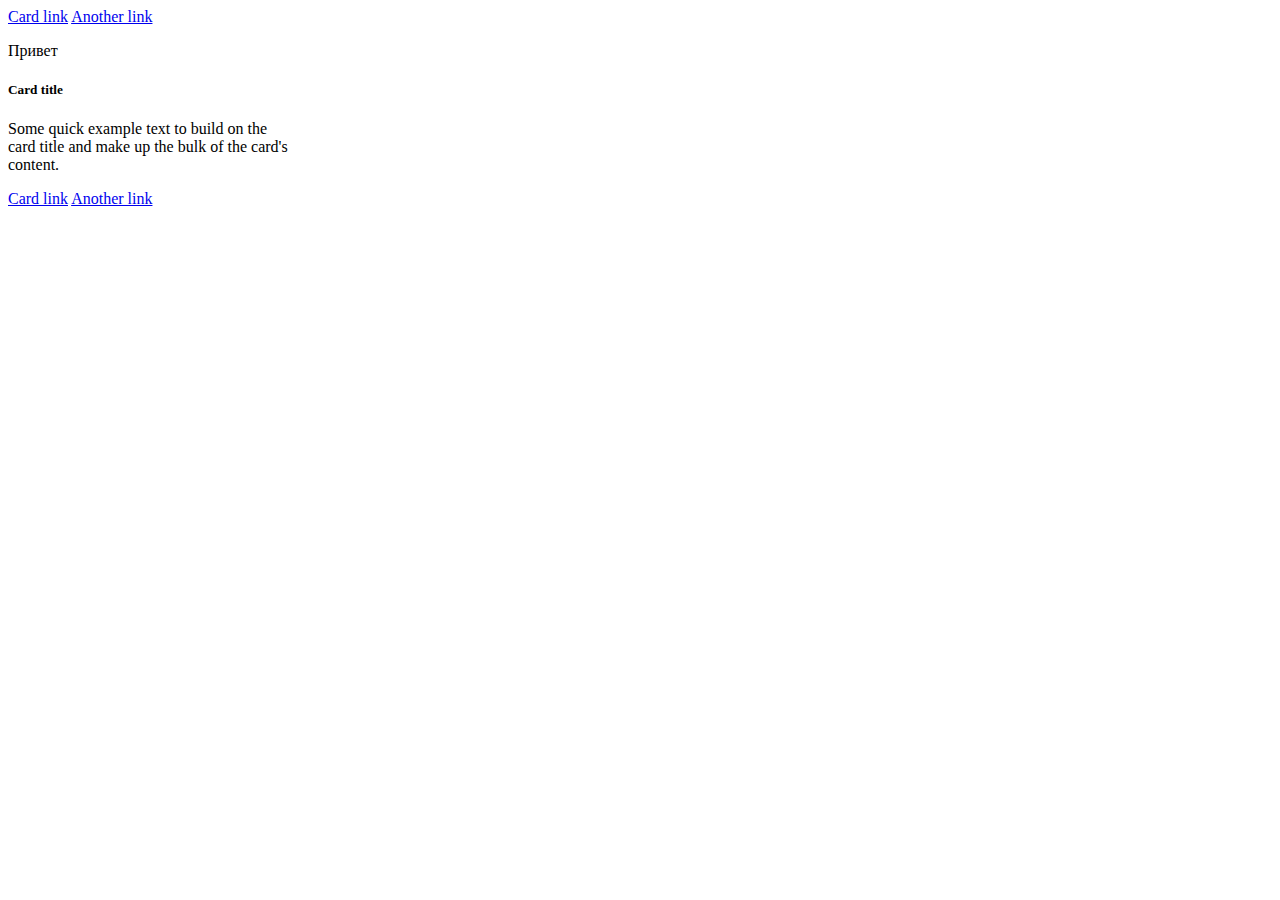
<file: Homework_JS_6/index.html>
<!DOCTYPE html>
<html lang="en">
<head>
    <meta charset="UTF-8">
    <meta http-equiv="X-UA-Compatible" content="IE=edge">
    <meta name="viewport" content="width=device-width, initial-scale=1.0">
    <title>Document</title>
</head>
<body>
    
<a href="#" class="card-link">Card link</a>
<a href="#" class="card-link">Another link</a>
<div class="card" style="width: 18rem;">
<div class="card-body">
<h5 class="card-title" data-number="100">Card title</h5>
<h6 class="card-subtitle mb-2 text-muted">Card subtitle</h6>
<p class="card-text" data-number="50">
Some quick example text to build on the card title and make up the bulk of the card's
content.
</p>
<a href="#" id="super_link" class="card-link">Card link</a>
<a href="#" class="card-link" data-number="50">Another link</a>
</div>
</div>

<script>
"use strict";

// 1. Найти по id, используя getElementById, элемент с id равным "super_link" и вывести этот элемент в консоль.
const elem = document.getElementById('super_link');
    console.log(elem);

// 2. Внутри всех элементов на странице, которые имеют класс "card-link", поменяйте текст внутри элемента на "ссылка".
const elements = document.querySelectorAll('card-link');
    elements.forEach(element => {
      element.textContent = 'ссылка';
    });

// 3. Найти все элементы на странице с классом "card-link", которые лежат в элементе с классом "card-body" и вывести полученную коллекцию в консоль.
const elems = document.querySelectorAll('.card-body .card-link');
    console.log(elems);

// 4. Найти первый попавшийся элемент на странице у которого есть атрибут data-number со значением 50 и вывести его в консоль.
const element = document.querySelector('[data-number="50"]');
    console.log(element);

// 5. Выведите содержимое тега title в консоль.
console.log(document.title);

// 6. Получите элемент с классом "card-title" и выведите его родительский узел в консоль.
const pElem = document.querySelector('.card-title').parentNode;
    console.log(pElem);

// 7. Создайте тегp`, запишите внутри него текст "Привет" и добавьте созданный тег в начало элемента, который имеет класс "card".
const pTag = document.createElement('p');
    pTag.textContent = 'Привет';
    document.querySelector('.card').prepend(pTag);

// 8. Удалите тег h6 на странице.
document.querySelector('h6').remove();

</script>
</body>
</html>
</file>
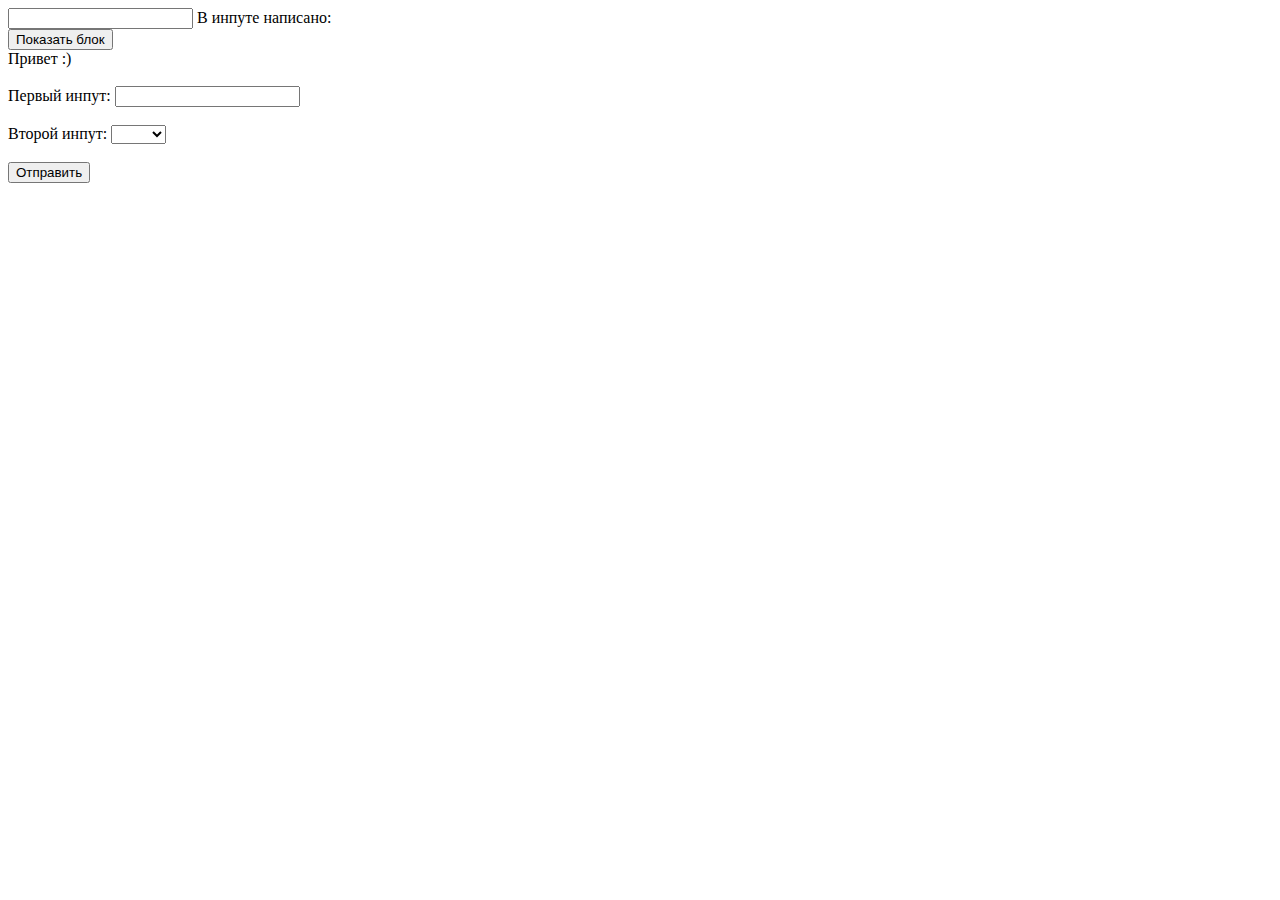
<file: Homework_JS_9/index.html>
<!DOCTYPE html>
<html lang="en">
<head>
    <meta charset="UTF-8">
    <meta http-equiv="X-UA-Compatible" content="IE=edge">
    <meta name="viewport" content="width=device-width, initial-scale=1.0">
    <title>Document</title>
</head>
<body>
    <input id="from" type="text">
В инпуте написано: <span></span>

<br>

<button class="messageBtn">Показать блок</button>
<div class="message">
  Привет :)
</div>

<br>

<form>
  <label>
    Первый инпут:
    <input class="form-control" type="text">
  </label>
  <br>
  <br>
  <label>
    Второй инпут:
    <select class="form-control">
      <option value=""></option>
      <option value="1">Один</option>
      <option value="2">Два</option>
    </select>
  </label>
  <br>
  <br>
  <button>Отправить</button>
</form>

<script>
  "use strict";


// 1. При изменении значения в input с id="from", значение содержащееся в нем должно моментально отображаться в span. То есть при печати в input'е тег span также должен меняться.

const spanElement = document.querySelector('span');
    document.querySelector('input').addEventListener('input', e => {
      spanElement.textContent = e.target.value;
    });

// 2. При клике на кнопку с классом messageBtn необходимо элементу с классом message:
// - добавить два класса: animate_animated и animate_fadeInLeftBig
// - поставить данному элементу стиль visibility в значение 'visible'.

const message = document.querySelector('.message');
    document.querySelector('button').addEventListener('click', () => {
      message.style.visibility = 'visible';
      message.classList.add('animate_animated', 'animate_fadeInLeftBig');
    });

// 3. Необходимо при отправке формы проверить, заполнены ли все поля в этой форме. Если какое-либо поле не заполнено, форма не должна отправляться, также должны быть подсвечены незаполненные поля (необходимо поставить класс error незаполненным полям). Как только пользователь начинает заполнять какое-либо поле, необходимо, при вводе в данное поле, произвести проверку:
// - Если поле пустое, необходимо данное поле подсветить (поставить класс error данному полю).
// - Если поле было чем-либо заполнено, подсветку (класс error) необходимо убрать.

const checkForm = document.querySelector('form');
    const formControlEls = checkForm.querySelectorAll('input, select');
    checkForm.addEventListener('submit', event => {
      formControlEls.forEach(formControlEl => {
        if (formControlEl.value === '') {
          formControlEl.classList.add('error');
          event.preventDefault();
        }
      });
    });

    checkForm.addEventListener('input', event => {
      if (!event.target.classList.contains('form-control')) {
        return;
      }
      event.target.value === ''
        ? event.target.classList.add('error')
        : event.target.classList.remove('error'); 
    });

</script>
</body>


</html>
</file>
<file: Homework4/style.css>
* {
    margin: 0px;
    padding: 0px;
}

a {
    text-decoration: none;
}

body {
    background: #FFFFFF;
    font-family: 'Gilroy';
    margin-left: 375px;
    margin-right: 375px;
}

.header {
    margin-top: 45px;
    margin-bottom: 89px;
    display:flex;
    gap: 20px;
    justify-content: space-between;
}

.menu_nav {
    font-size: 14px;
    line-height: 16px;
    display: flex;
    justify-content:space-between;
    gap: 20px;
}

.home {
    padding-left: 300px;
    color: #F25822;
}

a {
    color: #000000;
    font-weight: 600;
}

.main_content {
    margin-right: 375px;
    margin-top: 84px;
    display: flex;
    justify-items: flex-start;
    align-items: flex-start;
    gap: 39px;
}

.main_content_text {
    width: 522px;
}

.buttons {
    margin-top: 37px;
    display: flex; 
    justify-content:center; 
    gap: 72px; 
}
.button_start {
    width: 140px;
    height: 50px;
    color:#FFFFFF;
    background: #F25822;
    box-shadow: 4px 4px 8px rgba(242, 88, 34, 0.2);
    border-radius: 50px;
}

.button_end {
    margin-right: 258px;
    width: 90px;
    height: 19px;
    color: #AAAAAA;
}

.logo {
    margin-bottom: 96px;
    margin-top: 259px;
    display: flex;
    justify-content: flex-start;
    gap: 48px;
}
</file>
<file: Homework4/fonts/stylesheet.css>
@font-face { 
    font-family: "GilroyThin";
    src: url("../fonts/GilroyThin/GilroyThin.eot");
    src: url("../fonts/GilroyThin/GilroyThin.eot?#iefix")format("embedded-opentype"),
    url("../fonts/GilroyThin/GilroyThin.woff") format("woff"),
    url("../fonts/GilroyThin/GilroyThin.ttf") format("truetype");
    font-style: normal;
    font-weight: 100;
}
</file>
<file: Homework5/style.css>
a {
    text-decoration: none;
}

.header {
    background-color: #FFFFFF;
    margin-left: 404px;
    margin-right: 401px;
    display: grid;
    grid-template-columns: 370px 370px 370px;
    display: flex;
    justify-content: space-between;
    gap: 59px;
}

.image1 {
    background-image:url(/Homework5/img/Fon1.png);
    width: 70px;
    height: 70px;
    border-radius: 15px;
    display: flex;
    justify-content:center;
    padding-top: 23px;
}

.image2 {
    background-image:url(/Homework5/img/Fon2.png);
    width: 70px;
    height: 70px;
    border-radius: 15px;
    display: flex;
    justify-content:center;
    padding-top: 23px;
}

.image3 {
    background-image:url(/Homework5/img/Fon3.png);
    width: 70px;
    height: 70px;
    border-radius: 15px;
    display: flex;
    justify-content:center;
    padding-top: 23px;
}

.head_par {
    font-size: 15px;
    line-height: 22px;
    color: #666666;
}

h1 {
    font-size: 45px;
    line-height: 53px;
    color: #000000;
    text-align: center;
}

.p_center {
    font-size: 16px;
    line-height: 24px;
    text-align: center;
    color: #666666;
}

.main {
    background-color: #FAFAFA;
    margin-left: 368px;
    margin-right: 353px;
}

.blocks {
    display: grid;
    grid-template-columns: 370px 370px 370px;
    display: flex;	
    justify-content: space-between;
    gap: 30px;
}

.h2 {
    font-size: 24px;
    line-height: 28px;
    color: #000000;
    text-align: center;
}

.par {
    font-size: 15px;
    line-height: 22px;
    text-align: center;
    color: #AAAAAA;
}

.Orange_butt {
    width: 150px;
    height: 50px;
    background: #F25822;
    box-shadow: 4px 4px 8px rgba(242, 88, 34, 0.2);
    border-radius: 50px;
    color: #FAFAFA;
    text-align: center;
}
</file>
<file: Homework5/fonts/stylesheet.css>
@font-face { 
    font-family: "GilroyThin";
    src: url("../fonts/GilroyThin/GilroyThin.eot");
    src: url("../fonts/GilroyThin/GilroyThin.eot?#iefix")format("embedded-opentype"),
    url("../fonts/GilroyThin/GilroyThin.woff") format("woff"),
    url("../fonts/GilroyThin/GilroyThin.ttf") format("truetype");
    font-style: normal;
    font-weight: 100;
}
</file>
<file: Homework6/style.css>
* {
    margin: 0;
    padding: 0;
  }
  
  body {
    font-family: 'Lato', sans-serif;
  }
  
  img {
    max-width: 100%;
  }
  
  a {
    text-decoration: none;
  }

  .header {
    min-height: 75px;
    background: #222222;
    display: flex;
    flex-direction: row;
    justify-content: space-around; 
    gap: 424px;
    align-items: center;
  }

  .head_left {
    display: flex;
    align-items: center;
    gap: 41px;
  }
  
  .head_right {
    display: flex;
    align-items: center;
    gap: 33px;
  }

  .mobile {
    color: #FFFFFF;
  }



  .header__checkbox {
    position: absolute;
    visibility: hidden;
    left: -9999999px;
  }
  
  .header__checkbox:checked~.mobile-menu {
    right: 0;
  }
  
  .mobile-menu {
    position: absolute;
    top: 75px;
    right: -232px;
    z-index: 1;
    transition: right 0.6s;
    width: 232px;
    background: #FFFFFF;
    box-shadow: 6px 4px 35px rgba(0, 0, 0, 0.21);
    padding: 32px;
    box-sizing: border-box;
  }
  
  .mobile-menu__link-site {
    align-items: center;
    justify-content: space-around;
    background-color: #e8e8e8;
    padding: 8px;
    border-radius: 10px;
    margin-bottom: 24px;
    display: inline-block;
  }
  
  .mobile-menu__heading {
    font-style: normal;
    font-weight: 700;
    font-size: 14px;
    line-height: 17px;
    color: #000000;
  }
  
  .mobile-menu__link {
    font-style: normal;
    font-weight: 400;
    font-size: 14px;
    line-height: 17px;
    color: #6F6E6E;
  }
  
  .mobile-menu__link:hover {
    color: #F16D7F;
  }
  
  .mobile-menu__title {
    font-style: normal;
    font-weight: 400;
    font-size: 14px;
    line-height: 17px;
    color: #F16D7F;
  }
  
  .mobile-menu__list {
    list-style-type: none;
    padding-left: 21px;
    display: flex;
    flex-direction: column;
    gap: 11px;
    margin-top: 12px;
  }
  
  .mobile-menu__box {
    display: flex;
    flex-direction: column;
    gap: 20px;
    margin-top: 24px;
  }




  .main {
    display: flex;
    background: #F1E4E6;
  }
  
  .main_photo {
    width: 50%;
  }
  
  .brand {
    border-left: 12px solid #F16D7F;
    padding-left: 16px;
    margin-top: 48%;
    display: flex;
    justify-content: center; 
    align-items:flex-start; 
    flex-direction: column;
  }
  
  .brand1 {
    font-style: normal;
    font-weight: 900;
    font-size: 48px;
    line-height: 58px;
    color: #222222;
  }
  
  .brand2 {
    font-style: normal;
    font-weight: 700;
    font-size: 32px;
    line-height: 38px;
    color: #222222;
  }
  
  .pink {
    color: #F16D7F;
  }
  .title {
    padding-left: 64px;
  }
  
  .catalog_items {
    display: grid;
    gap: 30px;
    grid-template-columns: repeat(3, 1fr);
    padding-top: 64px;
    padding-bottom: 96px;
    margin-left: 230px;
    margin-right: 230px;
  }
  
  .item {
    position: relative;
  }
  
  .text {
    position: absolute;
    width: 100%;
    height: 100%;
    top: 0;
    left: 0;
    background: rgba(33, 22, 22, 0.7);
    display: flex;
    flex-direction: column;
    justify-content: center;
    align-items: center;
  }
  
  .item_acces {
    background-image: url(/Homework6/img/back_acces.png);
    background-size: 100% auto;
    position: relative;
    min-height: 180px;
    grid-column: 1 / -1;
  }
  
  .item_text {
    font-style: normal;
    font-weight: 400;
    font-size: 16px;
    line-height: 19px;
    text-align: center;
    color: #FFFFFF;
  }
  
  .item_text2 {
    font-style: normal;
    font-weight: 700;
    font-size: 24px;
    line-height: 29px;
    text-align: center;
    color: #F16D7F;
  }
  
  .block_goods {
    padding-bottom: 96px;
  }
  
  h1 {
    font-style: normal;
    font-weight: 400;
    font-size: 30px;
    line-height: 36px;
    text-align: center;
    color: #222222;
  }
  
  .sale_text {
    font-style: normal;
    font-weight: 400;
    font-size: 14px;
    line-height: 17px;
    text-align: center;
    margin-top: 6px;
    color: #9F9F9F;
  }
  
  .goods {
    margin-top: 48px;
    display: grid;
    grid-template-columns: repeat(auto-fit, 360px);
    justify-content: center;
    gap: 30px;
  }
  
  .good {
    position: relative;
  }

  .good:hover .good_img {
    filter: brightness(0.5);
  }
  
  .good:hover .product__add {
    display: flex;
  }
  
  .good_img {
    width: 100%;
  }

  .product__add {
    position: absolute;
    top: 188px;
    left: 111px;
    border: 1px solid #fff;
    width: 139px;
    height: 44px;
    font-style: normal;
    font-weight: 400;
    font-size: 14px;
    line-height: 17px;
    display: none;
    align-items: center;
    justify-content: center;
    gap: 11px;
    color: #FFFFFF;
  }
  
  .product__add:hover {
    box-shadow: 0 0 5px #fff;
  }
  
  .product__add:hover svg path {
    fill: #F16D7F;
  }
  
  .info_good {
    background: #F8F8F8;
    display: flex;
    flex-direction: column;
    justify-content: center;
    align-items: flex-start;
    padding: 24px 16px;
    gap: 16px;
  }
  
  .h3_good {
    font-style: normal;
    font-weight: 400;
    font-size: 13px;
    line-height: 16px;
    color: #000000;
  }
  
  .p-good {
    font-style: normal;
    font-weight: 300;
    font-size: 14px;
    line-height: 17px;
    color: #5D5D5D;
  }
  
  .price {
    font-style: normal;
    font-weight: 400;
    font-size: 16px;
    line-height: 19px;
    color: #F16D7F;
  }
  
  .button {
    display: flex;
    justify-content: center;
    margin-bottom:96px
  }

  .button_text {
    font-family: 'Lato';
    font-style: normal;
    font-weight: 400;
    font-size: 16px;
    line-height: 19px;
    color: #F26376;
    text-align: center;
    margin-top: 6px;
    border: 1px solid #FF6A6A;
    padding: 14px 38px;
    background-color: #fff;
    transition: all 1s;
  }

  .button_text:hover  {
    background-color: #F26376;
    color:#fff;
    
  }

  .privilege {
    background-color: #222222;
    padding-top: 104px;
    padding-bottom: 104px;
    display: flex;
    flex-direction: row;
    flex-wrap: wrap;
    justify-content: center;
    gap: 30px;
  }
  
  .privilege_item {
    width: 360px;
    display: flex;
    flex-direction: column;
    align-items: center;
    gap: 24px;
  }
  
  .privilege_heading {
    font-style: normal;
    font-weight: 400;
    font-size: 20px;
    line-height: 24px;
    color: #FBFBFB;
  }
  
  .privilege_text {
    font-style: normal;
    font-weight: 300;
    font-size: 14px;
    line-height: 17px;
    text-align: center;
    color: #FBFBFB;
  }
  
  .feedback {
    background-image: url(/Homework6/img/fon.jpg);
    background-size: 100% 100%;
    display: flex;
    justify-content: space-around;

  }

  .feedback_left {
    margin-top: 5%;
    margin-bottom: 5%;
    display: flex;
    justify-content: center;
    align-items: center;
    flex-direction: column;
  }

  .face {
    width: 250px;
    
  }

  .face_write {
    font-style: normal;
    font-weight: 400;
    font-size: 20px;
    line-height: 24px;
    text-align: center;
    color: #222224;
  }

  .feedback_right {
    margin-top: 5%;
    margin-bottom: 5%;
    display: flex;
    justify-content: center;
    align-items: center;
    flex-direction: column;
  }

  .hurt {
    font-style: normal;
    font-size: 24px;
    line-height: 40px;
    text-align: center;
    color: #222224;
    padding-bottom: 32px;
  }

  .bold {
    font-weight: bold;
  }

  .complex {
    display: flex;
    flex-direction: row;
    justify-content: center;
    margin-bottom: 50px;
  }

  .enter {
    background: #E1E1E1;
    font-style: normal;
    font-weight: 400;
    font-size: 14px;
    line-height: 17px;
    display: flex;
    align-items: center;
    color: #222224;
    opacity: 0.67;
    padding: 7px 22px;
    border-radius: 45px 0px 0px 45px;
  }


  .feed_butt {
    background: #E05C6E;
    font-style: normal;
    font-weight: 400;
    font-size: 14px;
    line-height: 17px;
    display: flex;
    align-items: center;
    text-align: center;
    color: #FFFFFF;
    padding: 7px 8px;
    border-radius: 0px 45px 45px 0px;
    
  }

  .footer {
    min-height: 75px;
    background: #222222;
    display: flex;
    flex-direction: row;
    justify-content: space-around; 
    gap: 424px;
    align-items: center;
  }

  .foot_p {
    font-style: normal;
    font-weight: 400;
    font-size: 16px;
    line-height: 19px;
    color: #FBFBFB;
  }

  .icons {
    display: flex;
    align-items: center;
    gap: 20px;
    transition: all 1s;
  }

  .icon_hov:hover  {
    filter: brightness(0.5); 

  }

  .center {
    padding-left: calc(50% - 570px);
    padding-right: calc(50% - 570px);
  }

  @media screen and (min-width: 768px) and (max-width: 1024px) {

    .goods {
      margin-left: 20px;
      margin-right: 20px;
    }
    .privilege {
      display: flex;
      justify-content: center;
      justify-items: center;
      flex-direction:column;
      align-items: center;
      flex-wrap: wrap;
      gap: 30px;
      margin: 0 auto;
    }

    
    .feedback {
      display: flex;
      justify-content: space-around;
      justify-items: center;
      flex-direction:column;
      align-items: center;
      flex-wrap: wrap;
    }
 
  }

  @media screen and (min-width: 319px) and (max-width: 767px) {
    .mobile {
      display: none;
    }
    
    .header {
      display: flex;
      flex-direction: row;
      justify-content: space-around; 
      gap: 40px;
      align-items: center;
      height: 20%;
    }

    .main_photo {
      display: none;
    }

      .brand {
    border-left: 12px solid #F16D7F;
    padding-left: 16px;
    margin-top: 50%;
    margin-bottom: 50%;
    }

    .brand1 {
      font-style: normal;
      font-weight: 900;
      font-size: 24px;
      line-height: 29px;
      color: #222222;
    }
    
    .brand2 {
      font-style: normal;
      font-weight: 700;
      font-size: 16px;
      line-height: 19px;
      color: #222222;
    }
    
    .catalog_items {
      display: flex;
      flex-direction: column;
      justify-content: center;
      gap: 10px;
      align-items: center;
      margin-left: 16px;
      margin-right: 16px;
    }

    .feedback {
      display: flex;
      justify-content: space-around;
      justify-items: center;
      flex-direction:column;
      align-items: center;
      flex-wrap: wrap;
    }

    .footer {
      display: flex;
      flex-direction: column-reverse;
      justify-content: space-around; 
      gap: 10px;
      align-items: center;
    }

  }
</file>
<file: Homework_final/style.css>
@import url("https://fonts.googleapis.com/css2?family=Lato:wght@300;400;700;900&display=swap");
body {
  margin: 0;
  font-family: Lato, sans-serif;
}

.header {
  background: #222222;
  height: 74px;
  padding: 18px 16px;
  box-sizing: border-box;
}

.header .container {
  display: flex;
  justify-content: space-between;
  align-items: center;
}

@media (min-width: 1600px) {
  .container {
    margin: 0 auto;
    width: 1140px;
  }
}

@media (min-width: 768px) {
  .header {
    padding-left: 32px;
    padding-right: 32px;
  }
}

.header i {
  color: #e8e8e8;
}

.mobile {
  color: #FFFFFF;
}



.header__checkbox {
  position: absolute;
  visibility: hidden;
  left: -9999999px;
}

.header__checkbox:checked~.mobile-menu {
  right: 0;
}

.mobile-menu {
  position: absolute;
  top: 75px;
  right: -232px;
  z-index: 1;
  transition: right 0.6s;
  width: 232px;
  background: #FFFFFF;
  box-shadow: 6px 4px 35px rgba(0, 0, 0, 0.21);
  padding: 32px;
  box-sizing: border-box;
}

.mobile-menu__link-site {
  align-items: center;
  justify-content: space-around;
  background-color: #e8e8e8;
  padding: 8px;
  border-radius: 10px;
  margin-bottom: 24px;
  display: inline-block;
}

.mobile-menu__heading {
  font-style: normal;
  font-weight: 700;
  font-size: 14px;
  line-height: 17px;
  color: #000000;
}

.mobile-menu__link {
  font-style: normal;
  font-weight: 400;
  font-size: 14px;
  line-height: 17px;
  color: #6F6E6E;
}

.mobile-menu__link:hover {
  color: #F16D7F;
}

.mobile-menu__title {
  font-style: normal;
  font-weight: 400;
  font-size: 14px;
  line-height: 17px;
  color: #F16D7F;
}

.mobile-menu__list {
  list-style-type: none;
  padding-left: 21px;
  display: flex;
  flex-direction: column;
  gap: 11px;
  margin-top: 12px;
}

.mobile-menu__box {
  display: flex;
  flex-direction: column;
  gap: 20px;
  margin-top: 24px;
}


.main {
  display: flex;
  background: #F1E4E6;
}

.main_photo {
  width: 50%;
}

.brand {
  border-left: 12px solid #F16D7F;
  padding-left: 16px;
  margin-top: 48%;
  display: flex;
  justify-content: center; 
  align-items:flex-start; 
  flex-direction: column;
}

.brand1 {
  font-style: normal;
  font-weight: 900;
  font-size: 48px;
  line-height: 58px;
  color: #222222;
}

.brand2 {
  font-style: normal;
  font-weight: 700;
  font-size: 32px;
  line-height: 38px;
  color: #222222;
}

.pink {
  color: #F16D7F;
}
.title {
  padding-left: 64px;
}

.catalog_items {
  display: grid;
  gap: 30px;
  grid-template-columns: repeat(3, 1fr);
  padding-top: 64px;
  padding-bottom: 96px;
}

.item {
  position: relative;
}

.text {
  position: absolute;
  width: 100%;
  height: 100%;
  top: 0;
  left: 0;
  background: rgba(33, 22, 22, 0.7);
  display: flex;
  flex-direction: column;
  justify-content: center;
  align-items: center;
}

.item_acces {
  background-image: url(/Homework6/img/back_acces.png);
  background-size: 100% auto;
  position: relative;
  min-height: 180px;
  grid-column: 1 / -1;
}

.item_text {
  font-style: normal;
  font-weight: 400;
  font-size: 16px;
  line-height: 19px;
  text-align: center;
  color: #FFFFFF;
}

.item_text2 {
  font-style: normal;
  font-weight: 700;
  font-size: 24px;
  line-height: 29px;
  text-align: center;
  color: #F16D7F;
}

.center {
  padding-left: calc(50% - 570px);
  padding-right: calc(50% - 570px);
}


@media screen and (min-width: 768px) and (max-width: 1024px) {

  .goods {
    margin-left: 20px;
    margin-right: 20px;
  }
  .privilege {
    display: flex;
    justify-content: center;
    justify-items: center;
    flex-direction:column;
    align-items: center;
    flex-wrap: wrap;
    gap: 30px;
    margin: 0 auto;
  }

  
  .feedback {
    display: flex;
    justify-content: space-around;
    justify-items: center;
    flex-direction:column;
    align-items: center;
    flex-wrap: wrap;
  }

}

@media screen and (min-width: 319px) and (max-width: 767px) {
  .mobile {
    display: none;
  }
  
  .header {
    display: flex;
    flex-direction: row;
    justify-content: space-around; 
    gap: 40px;
    align-items: center;
    height: 20%;
  }

  .main_photo {
    display: none;
  }

    .brand {
  border-left: 12px solid #F16D7F;
  padding-left: 16px;
  margin-top: 50%;
  margin-bottom: 50%;
  }

  .brand1 {
    font-style: normal;
    font-weight: 900;
    font-size: 24px;
    line-height: 29px;
    color: #222222;
  }
  
  .brand2 {
    font-style: normal;
    font-weight: 700;
    font-size: 16px;
    line-height: 19px;
    color: #222222;
  }
  
  .catalog_items {
    display: flex;
    flex-direction: column;
    justify-content: center;
    gap: 10px;
    align-items: center;
    margin-left: 16px;
    margin-right: 16px;
  }

  .feedback {
    display: flex;
    justify-content: space-around;
    justify-items: center;
    flex-direction:column;
    align-items: center;
    flex-wrap: wrap;
  }

  .footer {
    display: flex;
    flex-direction: column-reverse;
    justify-content: space-around; 
    gap: 10px;
    align-items: center;
  }

}


.userIcon,
.cartIcon {
  display: none;
}

@media (min-width: 768px) {
  .userIcon,
  .cartIcon {
    display: inline;
  }
}

.userIcon {
  margin-left: 25px;
  margin-right: 42px;
}

.searchIcon {
  margin-left: 41px;
}

.cartIconWrap {
  position: relative;
}

.cartIconWrap span {
  display: inline-block;
  width: 19px;
  height: 19px;
  color: white;
  background: #f16d7f;
  border-radius: 50%;
  position: absolute;
  text-align: center;
  right: -8px;
  top: -19px;
  font-size: 12px;
  line-height: 19px;
}

.rightHeader {
  position: relative;
}

.basket {
  position: absolute;
  z-index: 3;
  right: 0;
  top: 37px;
  background: white;
  padding: 10px;
  border: 1px solid #ebebeb;
  border-radius: 3px;
  font-size: 14px;
}

@media (min-width: 340px) {
  .basket {
    font-size: 16px;
  }
}
@media (min-width: 552px) {
  .basket {
    width: 600px;
  }
}

.basketRow {
  display: grid;
  grid-template-columns: repeat(5, 1fr);
  gap: 10px;
  margin-bottom: 10px;
  border-bottom: 1px solid #ebebeb;
  padding-bottom: 10px;
}

.basketHeader {
  font-weight: bold;
}

.basketTotal {
  font-weight: bold;
  text-align: right;
}

.newArrivals {
  background: #f8f3f4;
  min-height: 148px;
}

.newArrivals h1 {
  margin: 24px 0 32px;
  font-weight: normal;
  font-size: 24px;
  line-height: 29px;
  color: #f16d7f;
}

@media (min-width: 768px) {
  .newArrivals h1 {
    margin: 0;
  }
}

.newArrivals .container {
  display: flex;
  flex-direction: column;
  align-items: center;
  min-height: inherit;
}

@media (min-width: 768px) {
  .newArrivals .container {
    flex-direction: row;
    justify-content: space-between;
  }
}

@media (min-width: 768px) and (max-width: 1599px) {
  .newArrivals .container {
    padding: 0 16px;
  }
}

.newArrivals nav a,
.newArrivals nav span {
  font-weight: 300;
  font-size: 14px;
  line-height: 17px;
  color: #636363;
}

.newArrivals nav a {
  text-decoration: none;
}

.newArrivals nav span {
  margin: 0 3px;
}

.newArrivals nav a:last-of-type {
  font-weight: bold;
  font-size: 14px;
  line-height: 17px;
  color: #f16d7f;
}

.filters {
  margin-top: 24px;
  margin-bottom: 32px;
}

@media (min-width: 1600px) {
  .filters {
    margin-top: 51px;
    margin-bottom: 64px;
  }
}

.filters .container {
  display: flex;
  justify-content: space-between;
  padding-left: 8px;
  padding-right: 8px;
}

@media (min-width: 768px) {
  .filters .container {
    padding-left: 16px;
    padding-right: 16px;
  }
}

@media (min-width: 1600px) {
  .filters .container {
    padding-left: 0;
    padding-right: 0;
    justify-content: flex-start;
  }
}

.filtersRight {
  display: flex;
  font-size: 12px;
  line-height: 14px;
  color: #6f6e6e;
}

@media (min-width: 1600px) {
  .filtersRight {
    font-size: 14px;
    line-height: 17px;
    margin-left: 320px;
  }
}

.filtersRight img {
  position: relative;
  bottom: 1px;
  margin-left: 9px;
}

.filtersRight > div:not(:last-child) {
  margin-right: 15px;
}

@media (min-width: 375px) {
  .filtersRight > div:not(:last-child) {
    margin-right: 24px;
  }
}

.filtersLeft .filterLabel {
  display: none;
  position: relative;
  z-index: 2;
  cursor: pointer;
}

.filterLabelPink {
  color: #ef5b70 !important;
  left: 16px;
  top: 13px;
}

.filterIconPink {
  left: 16px;
  top: 13px;
}

@media (min-width: 768px) {
  .filtersLeft .filterLabel {
    display: inline;
    font-weight: 600;
    font-size: 14px;
    line-height: 17px;
    color: #000000;
  }
}

.filtersLeft .filterIcon {
  width: 37px;
  height: 25px;
  position: relative;
  z-index: 2;
}

@media (min-width: 768px) {
  .filtersLeft .filterIcon {
    width: 15px;
    height: 10px;
    margin-left: 11px;
  }
}

.filtersLeft {
  position: relative;
}

.hidden {
  display: none;
}

.filterPopup {
  position: absolute;
  left: 0;
  top: 0;
  width: 360px;
  background: #ffffff;
  box-shadow: 6px 4px 35px rgba(0, 0, 0, 0.21);
  padding: 46px 16px 16px 16px;
  z-index: 1;
  overflow-y: auto;
}

.filterCategoryHeader {
  font-size: 14px;
  line-height: 37px;
  color: #ef5b70;
  padding-left: 11px;
  min-height: 37px;
  border-bottom: 1px solid #ebebeb;
  margin-bottom: 24px;
  position: relative;
  cursor: pointer;
}

.filterCategoryHeader:before {
  content: "";
  width: 5px;
  min-height: inherit;
  background: #ef5b70;
  position: absolute;
  left: 0;
  top: 1px;
}

.filterCategory:not(:last-child) {
  margin-bottom: 24px;
}

.filterCategory a {
  display: block;
  text-decoration: none;
  padding-left: 34px;
  padding-right: 16px;
  font-size: 14px;
  line-height: 17px;
  color: #6f6e6e;
}

.filterCategory a:not(:last-child) {
  margin-bottom: 11px;
}

.filterSizeWrap {
  cursor: pointer;
}

.filterSize {
  position: relative;
}

.filterSizes {
  position: absolute;
  left: 0;
  top: 25px;
  width: 79px;
  height: 103px;
  background: #ffffff;
  box-shadow: 6px 4px 35px rgba(0, 0, 0, 0.21);
  padding: 7px 9px;
  box-sizing: border-box;
  font-size: 14px;
  color: #6f6e6e;
}

.filterSizes > div:not(:last-child) {
  margin-bottom: 4px;
}

.featured {
  padding-left: 8px;
  padding-right: 8px;
  margin-bottom: 96px;
}

@media (min-width: 768px) {
  .featured {
    padding-left: 16px;
    padding-right: 16px;
  }
}

@media (min-width: 1600px) {
  .featured {
    padding-left: 0;
    padding-right: 0;
  }
}

.featured h2 {
  margin-top: 0;
  margin-bottom: 3px;
  text-align: center;
  color: #222222;
}

.featuredTitle {
  text-align: center;
  color: #9f9f9f;
  margin-bottom: 64px;
}

.featuredItems {
  display: grid;
  grid-template-columns: 1fr;
  row-gap: 16px;
}

@media (min-width: 640px) {
  .featuredItems {
    grid-template-columns: 1fr 1fr;
    row-gap: 18px;
    column-gap: 16px;
  }
}

@media (min-width: 1000px) {
  .featuredItems {
    grid-template-columns: repeat(3, 1fr);
    gap: 30px;
  }
}

.featuredItem {
  background: #f8f8f8;
}

.featuredItem img {
  width: 100%;
  display: block;
}

.featuredImgWrap {
  position: relative;
}

.featuredItem:hover .featuredImgDark {
  display: flex;
}

.featuredImgDark {
  position: absolute;
  width: 100%;
  height: 100%;
  left: 0;
  top: 0;
  background: rgba(58, 56, 56, 0.86);
  display: none;
  justify-content: center;
  align-items: center;
}

.featuredImgDark button {
  background: none;
  border: 1px solid white;
  color: white;
  display: flex;
  align-items: center;
  padding: 10px 14px;
  font-size: 14px;
  font-family: inherit;
}

.featuredImgDark button img {
  width: 26px;
  height: 24px;
  margin-right: 11px;
}

.featuredData {
  padding: 23px 16px 20px;
}

.featuredName {
  font-size: 18px;
  line-height: 16px;
  color: #000000;
}

.featuredText {
  font-weight: 300;
  font-size: 14px;
  line-height: 17px;
  margin-top: 12px;
  margin-bottom: 18px;
}

.featuredPrice {
  font-size: 16px;
  line-height: 19px;
  color: #f16d7f;
}

.pagination {
  width: 284px;
  height: 44px;
  margin: 0 auto;
  border: 1px solid #ebebeb;
  margin-top: 48px;
  padding: 13px 16px;
  box-sizing: border-box;
  display: flex;
  justify-content: space-between;
  border-radius: 3px;
}

.pagination a {
  text-decoration: none;
  font-weight: 300;
  font-size: 16px;
  color: #c4c4c4;
}

.pagination a:hover {
  color: #ef5b70;
}

.button {
  display: flex;
  justify-content: center;
  margin-bottom:96px
}

.button_text {
  font-family: 'Lato';
  font-style: normal;
  font-weight: 400;
  font-size: 16px;
  line-height: 19px;
  color: #F26376;
  text-align: center;
  margin-top: 6px;
  border: 1px solid #FF6A6A;
  padding: 14px 38px;
  background-color: #fff;
  transition: all 1s;
}

.button_text:hover  {
  background-color: #F26376;
  color:#fff;
  
}

.services {
  background: #222224;
  padding-top: 48px;
  padding-bottom: 81px;
  padding-left: 14px;
  padding-right: 14px;
}

@media (min-width: 1200px) {
  .services {
    padding-top: 100px;
    padding-bottom: 100px;
  }
}

.services .container {
  display: grid;
  gap: 46px;
}

@media (min-width: 1200px) {
  .services .container {
    display: grid;
    grid-template-columns: repeat(3, 1fr);
    gap: 46px;
  }
}

.serivceUnit {
  text-align: center;
  display: flex;
  flex-direction: column;
  align-items: center;
}

.servicesTitle,
.servicesText {
  color: #fbfbfb;
}

.servicesTitle {
  font-size: 19.96px;
  line-height: 24px;
  margin-top: 27px;
  margin-bottom: 15px;
}

.servicesText {
  font-weight: 300;
  font-size: 13.972px;
  line-height: 17px;
  max-width: 340px;
}

.subscribe {
  background: url(images/subscribe.jpg) no-repeat;
  background-size: cover;
  padding-top: 64px;
  padding-bottom: 109px;
  padding-left: 20px;
  padding-right: 20px;
}

@media (min-width: 1200px) {
  .subscribe {
    padding-top: 97px;
    padding-bottom: 126px;
  }

  .subscribe .container {
    margin: 0 auto;
    width: 1140px;
    display: flex;
    justify-content: space-between;
  }
}

.subscribeLeft {
  display: flex;
  flex-direction: column;
  align-items: center;
}

.subscribeUserText {
  margin-top: 30px;
  text-align: center;
  font-size: 18px;
  line-height: 22px;
  color: #222224;
  max-width: 330px;
}

.subscribeRight {
  display: flex;
  flex-direction: column;
  align-items: center;
  margin-top: 65px;
}

@media (min-width: 1200px) {
  .subscribeRight {
    margin-top: initial;
  }
}

.subscribeTitle {
  font-weight: 700;
  font-size: 24px;
  color: #222224;
}

.subscribeTitle,
.subscribeText {
  max-width: 271px;
  text-align: center;
}

.subscribeText {
  font-size: 14px;
  color: #222224;
  margin-bottom: 22px;
}

.subscribeForm {
  height: 47px;
}

.subscribeForm input {
  height: inherit;
  background: #e1e1e1;
  border: none;
  padding: 6px 21px;
  box-sizing: border-box;
  border-top-left-radius: 28px;
  border-bottom-left-radius: 28px;
  float: left;
  width: 185px;
}

.subscribeForm input::-webkit-input-placeholder {
  color: #222224;
  font-family: inherit;
  opacity: 0.67;
}
.subscribeForm input::-moz-placeholder {
  color: #222224;
  font-family: inherit;
  opacity: 0.67;
}
.subscribeForm input:-ms-input-placeholder {
  color: #222224;
  font-family: inherit;
  opacity: 0.67;
}
.subscribeForm input:-moz-placeholder {
  color: #222224;
  font-family: inherit;
  opacity: 0.67;
}

.subscribeForm button {
  height: inherit;
  border: none;
  color: white;
  font-family: inherit;
  font-size: 14px;
  line-height: 17px;
  background: #f16d7f;
  border-top-right-radius: 28px;
  border-bottom-right-radius: 28px;
  padding: 0 17px;
}

.footer {
  background: #222224;
  padding: 43px 20px 10px;
}

@media (min-width: 768px) {
  .footer {
    padding: 24px 32px;
  }
}

.footer .container {
  display: flex;
  flex-direction: column;
  align-items: center;
}

@media (min-width: 768px) {
  .footer .container {
    flex-direction: row;
    justify-content: space-between;
  }
}

.footerLeft {
  color: white;
}



.footerRight {
  display: flex;
  justify-content: end;
}

.footer a {
  color: black;
  background: white;
  width: 32px;
  height: 32px;
  display: flex;
  justify-content: center;
  align-items: center;
  text-decoration: none;
}

.footer a:hover {
  background: #f16d7f;
  color: white;
}

.footer a:not(:last-child) {
  margin-right: 7px;
}

@media (max-width: 767px) {
  .footerRight {
    margin-top: 40px;
  }
}
</file>
